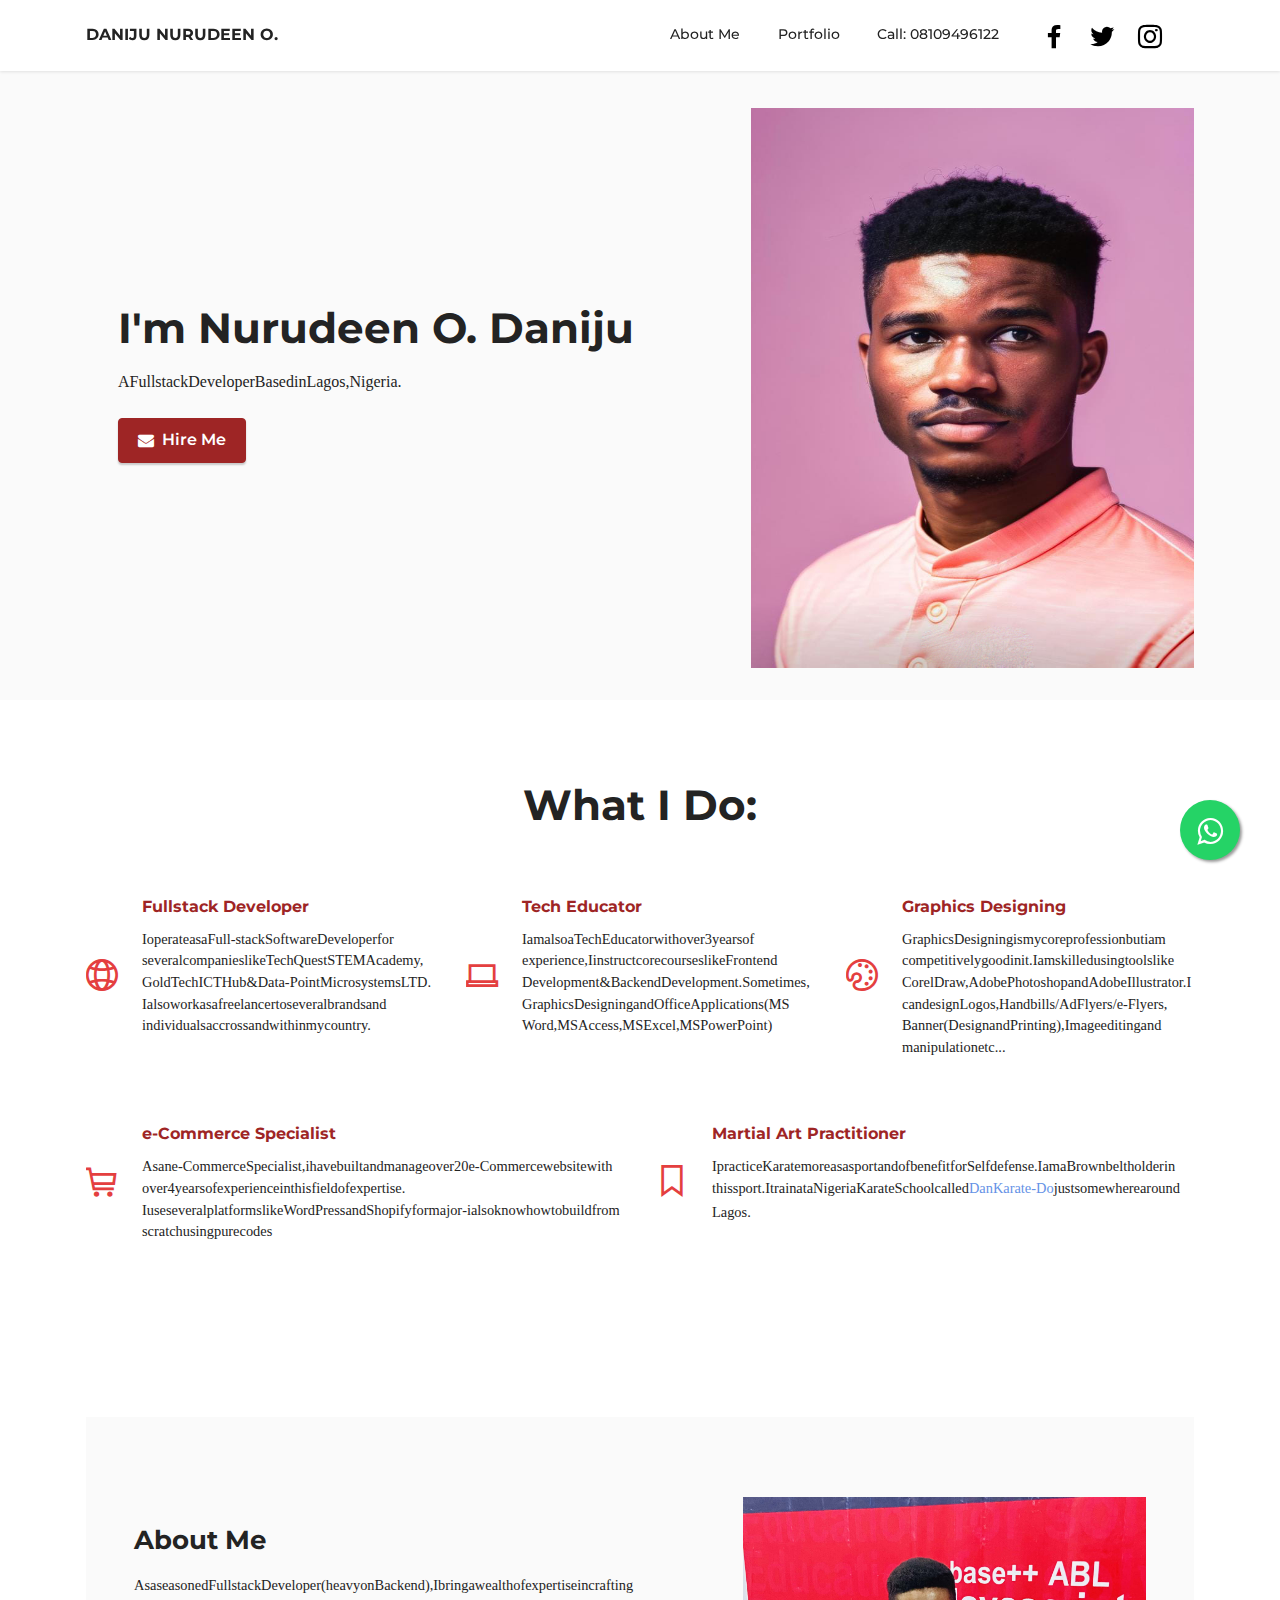
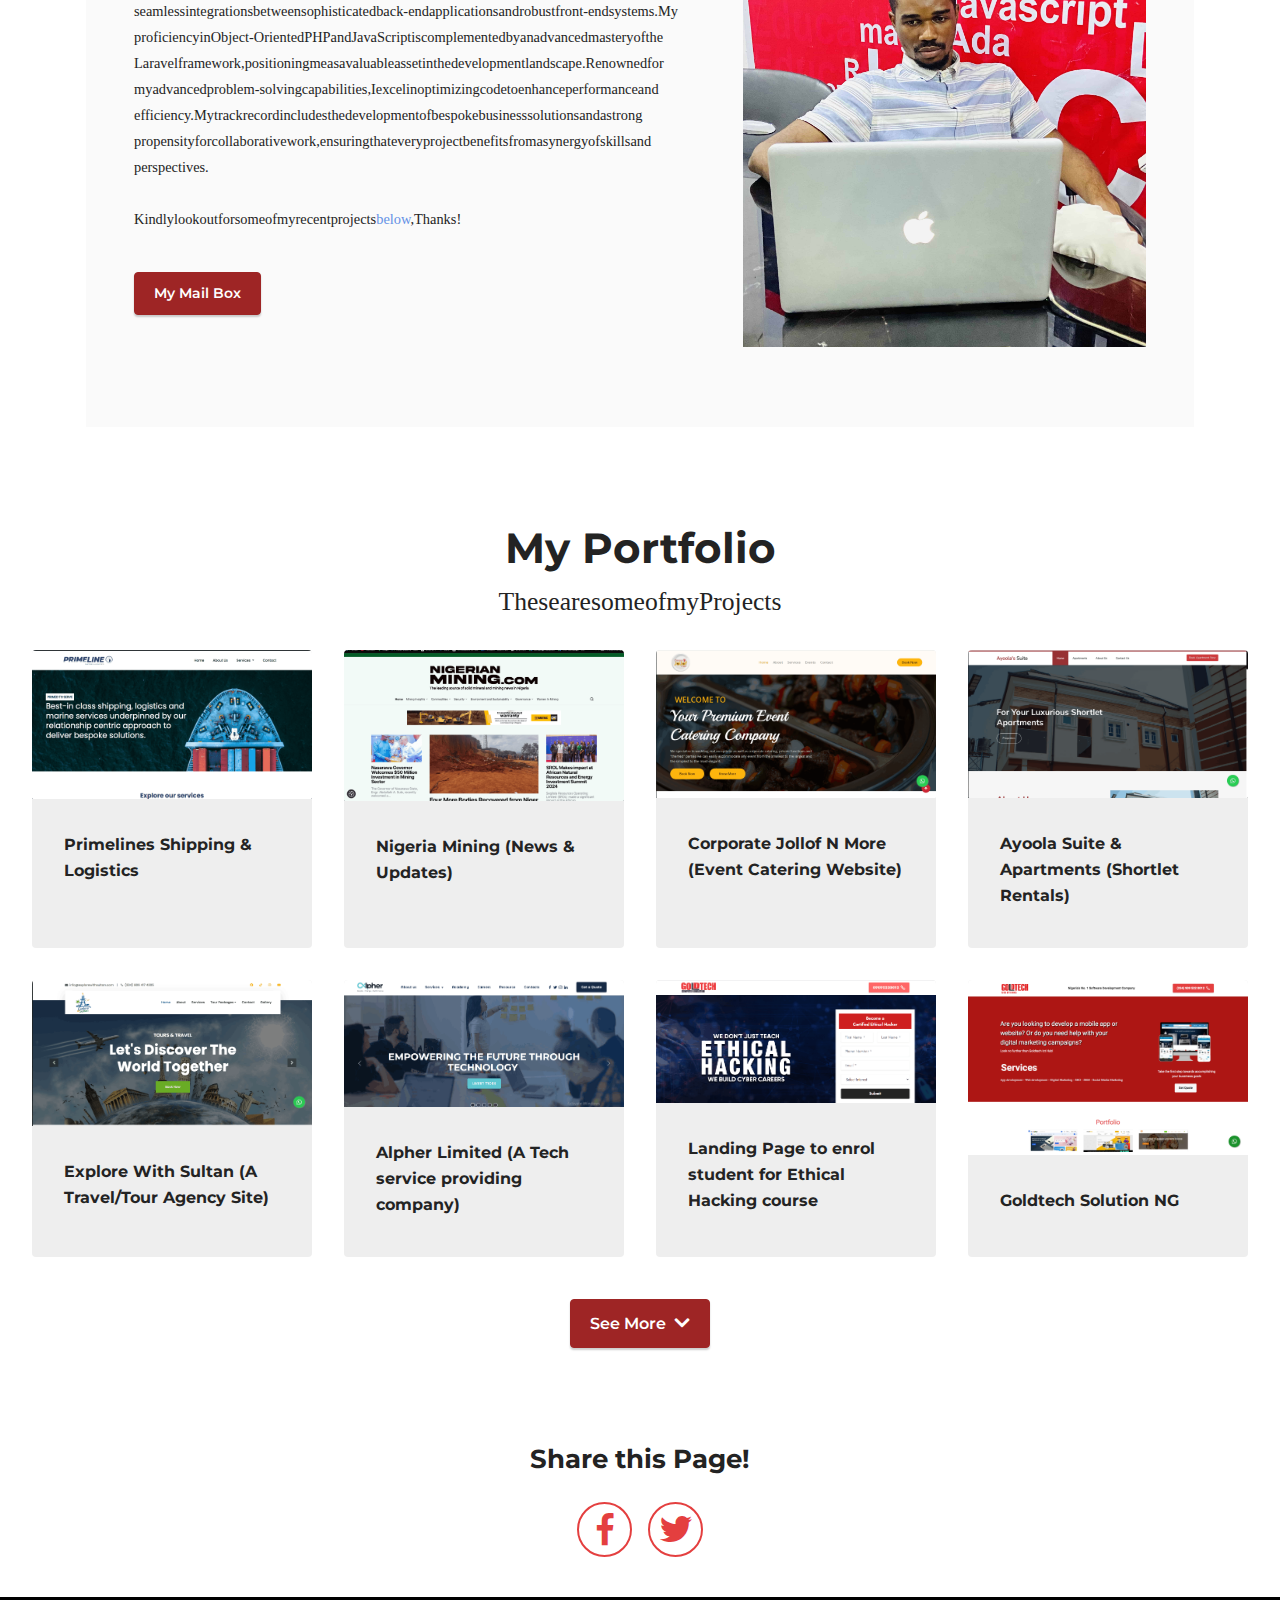
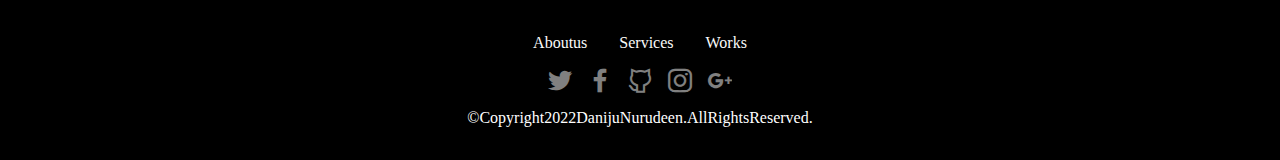
<file: index.html>
<!DOCTYPE html>
<html>
<head>
  <meta charset="UTF-8">
  <meta http-equiv="X-UA-Compatible" content="IE=edge">
  <meta name="generator" content="Daniju Nurudeen, https://dnurudeen.github.io/">
  <meta name="viewport" content="width=device-width, initial-scale=1, minimum-scale=1">
  <link rel="shortcut icon" href="assets/images/Deen003-hd.png" type="image/x-icon">
  
  <meta name="description" content="A Software Developer based in Lagos - Daniju O. Nurudeen">
  <meta property="og:image" content="assets/images/Deen003-hd.png">
  <meta property="og:title" content="A Fullstack Developer in Lagos, Nigeria | Nurudeen O. Daniju">
  
  <title>DANIJU NURUDEEN O.</title>
  <link rel="stylesheet" href="assets/web/assets/mobirise-icons2/mobirise2.css">
  <link rel="stylesheet" href="assets/tether/tether.min.css">
  <link rel="stylesheet" href="assets/bootstrap/css/bootstrap.min.css">
  <link rel="stylesheet" href="assets/bootstrap/css/bootstrap-grid.min.css">
  <link rel="stylesheet" href="assets/bootstrap/css/bootstrap-reboot.min.css">
  <link rel="stylesheet" href="assets/dropdown/css/style.css">
  <link rel="stylesheet" href="assets/socicon/css/styles.css">
  <link rel="stylesheet" href="assets/theme/css/style.css">
  <link rel="stylesheet" href="https://fonts.googleapis.com/css?family=Montserrat">

  <style>
    body{
        font-family: "Montserrat";
    }
  </style>

<script src="https://platform.linkedin.com/badges/js/profile.js" async defer type="text/javascript"></script>

<link rel="preconnect" href="https://fonts.googleapis.com">
<link rel="preconnect" href="https://fonts.gstatic.com" crossorigin>
<link href="https://fonts.googleapis.com/css2?family=Montserrat:ital,wght@0,100;1,200&display=swap" rel="stylesheet">

  <meta name="google-site-verification" content="OqbllhcjB_RSdxuosoMuSBidn9kHdoi5s36xbnW-wks" />

  <link rel="stylesheet" href="https://maxcdn.bootstrapcdn.com/font-awesome/4.5.0/css/font-awesome.min.css">

  <link rel="preload" href="https://fonts.googleapis.com/css2?family=Jost:ital,wght@0,400;0,700;1,400;1,700&display=swap&display=swap" as="style" onload="this.onload=null;this.rel='stylesheet'">
  <noscript><link rel="stylesheet" href="https://fonts.googleapis.com/css2?family=Jost:ital,wght@0,400;0,700;1,400;1,700&display=swap&display=swap"></noscript>
  <link rel="preload" as="style" href="assets/mobirise/css/mbr-additional.css"><link rel="stylesheet" href="assets/mobirise/css/mbr-additional.css" type="text/css">
</head>
<body style="font-family: Montserrat;">
    
  <!-- WHATSAPP ICON -->
  <style>
    .float{
        position:fixed;
        width:60px;
        height:60px;
        bottom:40px;
        right:40px;
        background-color:#25d366;
        color:#FFF;
        border-radius:50px;
        text-align:center;
        font-size:30px;
        box-shadow: 2px 2px 3px #999;
        z-index:100;
    }

    .my-float{
        margin-top:16px;
    }
</style>
<a href="https://api.whatsapp.com/send?phone=2348109496122&text=" class="float" target="_blank">
<i class="fa fa-whatsapp my-float"></i>
</a>

<!-- WHATSAPP ICON -->

  <section class="menu menu3 cid-teCA9MlySx" once="menu" id="menu3-0">
    <nav class="navbar navbar-dropdown navbar-fixed-top navbar-expand-lg">
        <div class="container">
            <div class="navbar-brand">
                
                <span class="navbar-caption-wrap"><a class="navbar-caption text-black display-7" href="index.html">DANIJU NURUDEEN O.</a></span>
            </div>
            <button class="navbar-toggler" type="button" data-toggle="collapse" data-target="#navbarSupportedContent" aria-controls="navbarNavAltMarkup" aria-expanded="false" aria-label="Toggle navigation">
                <div class="hamburger">
                    <span></span>
                    <span></span>
                    <span></span>
                    <span></span>
                </div>
            </button>
            <div class="collapse navbar-collapse" id="navbarSupportedContent">
                <ul class="navbar-nav nav-dropdown nav-right" data-app-modern-menu="true"><li class="nav-item"><a class="nav-link link text-black text-primary display-4" href="#features16-4">
                            About Me</a></li>
                    <li class="nav-item"><a class="nav-link link text-black text-primary display-4" href="#gallery3-5">Portfolio</a></li>
                    <li class="nav-item"><a class="nav-link link text-black text-primary display-4" href="tel:+2348109496122">Call: 08109496122</a>
                    </li></ul>
                <div class="icons-menu">
                    <a class="iconfont-wrapper" href="https://www.facebook.com/N.Daniju/" target="_blank">
                        <span class="p-2 mbr-iconfont socicon-facebook socicon"></span>
                    </a>
                    <a class="iconfont-wrapper" href="https://twitter.com/daniju_deeney" target="_blank">
                        <span class="p-2 mbr-iconfont socicon-twitter socicon"></span>
                    </a>
                    <a class="iconfont-wrapper" href="https://www.instagram.com/daniju_deeney/" target="_blank">
                        <span class="p-2 mbr-iconfont socicon-instagram socicon"></span>
                    </a>
                </div>
            </div>
        </div>
    </nav>
</section>


<section class="header11 cid-teCAx66Sfa" id="header11-1">
    <div class="container">
        <div class="row justify-content-center">
            <div class="col-12 col-md-5 image-wrapper">
                <img class="w-100" src="assets/images/Deen003.jpeg" style="width: 100%; height: 35rem;" alt="Daniju Nurudeen">
            </div>
            <div class="col-12 col-md">
                <div class="text-wrapper text-center">
                    <h1 class="mbr-section-title mbr-fonts-style mb-3 display-2"><strong>I'm Nurudeen O. Daniju</strong></h1>
                    <p class="mbr-text mbr-fonts-style display-7">
                        A Fullstack Developer Based in Lagos, Nigeria.
                    </p>
                    <div class="badge-base LI-profile-badge" data-locale="en_US" data-size="large" data-theme="light" data-type="HORIZONTAL" data-vanity="nur-deen-daniju-7894692a0" data-version="v1"><a class="badge-base__link LI-simple-link" href="https://ng.linkedin.com/in/nur-deen-daniju-7894692a0?trk=profile-badge"></a></div>

                    <div class="mbr-section-btn mt-3">
                        <!-- <a class="btn btn-black display-7" href="assets/files/N.Daniju Updated CV.pdf" target="_blank">Preview CV</a>  -->
                        <a class="btn btn-secondary display-7" href="mailto:danijunurdeen@gmail.com" target="_blank"><span class="fa fa-envelope mr-2"></span> Hire Me</a>
                    </div>
                </div>
            </div>
        </div>
    </div>
</section>

<section class="content4 cid-teCLLNJ3cl" id="content4-9">
    <div class="container">
        <div class="row justify-content-center">
            <div class="title col-md-12 col-lg-10">
                <h3 class="mbr-section-title mbr-fonts-style align-center mb-4 display-2">
                    <strong>What I Do:</strong></h3>
            </div>
        </div>
    </div>
</section>

<section class="features14 cid-teCAJFCnwM" id="features15-2">
    <div class="container">
        <div class="row justify-content-center">
            <div class="card col-12 col-md-6 col-lg-4">
                <div class="card-wrapper">
                    <span class="mbr-iconfont m-auto mobi-mbri-globe-2 mobi-mbri"></span>
                    <div class="card-box">
                        <h4 class="card-title mbr-fonts-style mb-2 display-7 text-secondary"><strong>Fullstack Developer&nbsp;</strong></h4>
                        <h5 class="card-text mbr-fonts-style display-4">I operate as a Full-stack Software Developer for several companies like TechQuest STEM Academy, GoldTech ICT Hub &amp; Data-Point Microsystems LTD. I also work as a freelancer to several brands and individuals accross and within my country.</h5>
                    </div>
                </div>
            </div>
            <div class="card col-12 col-md-6 col-lg-4">
                <div class="card-wrapper">
                    <span class="mbr-iconfont mobi-mbri-laptop mobi-mbri m-auto"></span>
                    <div class="card-box">
                        <h4 class="card-title mbr-fonts-style mb-2 display-7 text-secondary"><strong>Tech Educator</strong></h4>
                        <h5 class="card-text mbr-fonts-style display-4">I am also a Tech Educator with over 3 years of experience, I instruct core courses like Frontend Development & Backend Development. Sometimes, Graphics Designing and Office Applications (MS Word, MS Access, MS Excel, MS PowerPoint)</h5>
                    </div>
                </div>
            </div>
            <div class="card col-12 col-md-6 col-lg-4">
                <div class="card-wrapper">
                    <span class="mbr-iconfont m-auto mobi-mbri-change-style mobi-mbri"></span>
                    <div class="card-box">
                        <h4 class="card-title mbr-fonts-style mb-2 display-7 text-secondary">
                            <strong>Graphics Designing</strong></h4>
                        <h5 class="card-text mbr-fonts-style display-4">Graphics Designing is my core profession but i am competitively good in it. I am skilled using tools like CorelDraw, Adobe Photoshop and Adobe Illustrator. I can design Logos, Handbills/Ad Flyers/e-Flyers, Banner(Design and Printing), Image editing and manipulation etc...</h5>
                    </div>
                </div>
            </div>
        </div>
    </div>
</section>

<section class="features14 cid-teCAK39348" id="features15-3">
    <div class="container">
        <div class="row justify-content-center">
            <div class="card col-12 col-md-6 col-lg-6">
                <div class="card-wrapper">
                    <span class="mbr-iconfont mobi-mbri-shopping-cart mobi-mbri m-auto"></span>
                    <div class="card-box">
                        <h4 class="card-title mbr-fonts-style mb-2 display-7 text-secondary"><strong>e-Commerce Specialist&nbsp;</strong></h4>
                        <h5 class="card-text mbr-fonts-style display-4">As an e-Commerce Specialist, i have built and manage over 20 e-Commerce website with over 4years of experience in this field of expertise. <br>I use several platforms like WordPress and Shopify for major - i also know how to build from scratch using pure codes</h5>
                    </div>
                </div>
            </div>
            <div class="card col-12 col-md-6 col-lg-6">
                <div class="card-wrapper">
                    <span class="mbr-iconfont m-auto mobi-mbri-bookmark mobi-mbri"></span>
                    <div class="card-box">
                        <h4 class="card-title mbr-fonts-style mb-2 display-7 text-secondary"><strong>Martial Art Practitioner</strong></h4>
                        <h5 class="card-text mbr-fonts-style display-4">I practice Karate more as a sport and of benefit for Self defense. I am a Brown belt holder in this sport. I train at a Nigeria Karate School called <b><a href="https://www.instagram.com/dan_karate_do/" target="_blank">Dan Karate-Do</a></b> just somewhere around Lagos.</h5>
                    </div>
                </div>
            </div>
            
            
        </div>
    </div>
</section>


<section class="features15 cid-teCAMRyfUl" id="features16-4">
    <div class="container">
        <div class="content-wrapper">
            <div class="row align-items-center">
                <div class="col-12 col-lg">
                    <div class="text-wrapper">
                        <h6 class="card-title mbr-fonts-style display-5"><strong>About Me</strong></h6>
                        <p class="mbr-text mbr-fonts-style mb-4 display-4" style="line-height: 1.8;">As a seasoned Fullstack Developer (heavy on Backend), I bring a wealth of expertise in crafting seamless integrations between sophisticated back-end applications and robust front-end systems. My proficiency in Object-Oriented PHP and JavaScript is complemented by an advanced mastery of the Laravel framework, positioning me as a valuable asset in the development landscape. Renowned for my advanced problem-solving capabilities, I excel in optimizing code to enhance performance and efficiency. My track record includes the development of bespoke business solutions and a strong propensity for collaborative work, ensuring that every project benefits from a synergy of skills and perspectives.
<br><br> Kindly lookout for some of my recent projects <a href="#gallery3-5">below</a>, Thanks!</p>
                        <div class="mbr-section-btn mt-0">
                            <a class="btn btn-secondary display-4" href="mailto:danijunurdeen@gmail.com"><span class=""></span>My Mail Box</a>
                        </div>
                    </div>
                </div>
                <div class="col-12 col-lg-5">
                    <div class="image-wrapper">
                        <img src="assets/images/deen_image.jpeg" style="height: 450px; object-fit: cover;"  alt="Daniju Nurudeen">
                    </div>
                </div>
            </div>
        </div>
    </div>
</section>

<section class="gallery3 cid-teCAZais8F" id="gallery3-5">
    <div class="container-fluid">
        <div class="mbr-section-head">
            <h4 class="mbr-section-title mbr-fonts-style align-center mb-0 display-2"><strong>My Portfolio</strong></h4>
            <h5 class="mbr-section-subtitle mbr-fonts-style align-center mb-0 mt-2 display-5">These are some of my Projects</h5>
        </div>
        <div class="row mt-4">
            <div class="item features-image сol-12 col-md-4 col-lg-3">
                <div class="item-wrapper">
                    <div class="item-img">
                        <a href="https://primelinesl.com/" target="_blank"><img src="assets/images/primelines.png" alt="Daniju Nurudeen"></a>
                    </div>
                    <div class="item-content">
                        <h5 class="item-title mbr-fonts-style display-7">
                            <strong>Primelines Shipping & Logistics</strong></h5>  
                    </div>
                </div>
            </div>
            <div class="item features-image сol-12 col-md-4 col-lg-3">
                <div class="item-wrapper">
                    <div class="item-img">
                        <a href="https://nigerianmining.com/" target="_blank"><img src="assets/images/nigeria_mining.png" alt="Daniju Nurudeen"></a>
                    </div>
                    <div class="item-content">
                        <h5 class="item-title mbr-fonts-style display-7">
                            <strong>Nigeria Mining (News & Updates)</strong></h5>  
                    </div>
                </div>
            </div>
            <div class="item features-image сol-12 col-md-4 col-lg-3">
                <div class="item-wrapper">
                    <div class="item-img">
                        <a href="https://corporatejollof.com/" target="_blank"><img src="assets/images/corporatejollof.png" alt="Daniju Nurudeen"></a>
                    </div>
                    <div class="item-content">
                        <h5 class="item-title mbr-fonts-style display-7">
                            <strong>Corporate Jollof N More (Event Catering Website)</strong></h5>  
                    </div>
                </div>
            </div>
            <div class="item features-image сol-12 col-md-4 col-lg-3">
                <div class="item-wrapper">
                    <div class="item-img">
                        <a href="https://ayoolasuite.com/" target="_blank"><img src="assets/images/ayoolasuite.png" alt="Daniju Nurudeen"></a>
                    </div>
                    <div class="item-content">
                        <h5 class="item-title mbr-fonts-style display-7">
                            <strong>Ayoola Suite & Apartments (Shortlet Rentals)</strong></h5>  
                    </div>
                </div>
            </div>


            <div class="item features-image сol-12 col-md-4 col-lg-3">
                <div class="item-wrapper">
                    <div class="item-img">
                        <a href="https://explorewithsultan.com/" target="_blank"><img src="assets/images/explorewithsultan.png" alt="Daniju Nurudeen"></a>
                    </div>
                    <div class="item-content">
                        <h5 class="item-title mbr-fonts-style display-7">
                            <strong>Explore With Sultan (A Travel/Tour Agency Site)</strong></h5>  
                    </div>
                    
                </div>
            </div>

            <div class="item features-image сol-12 col-md-4 col-lg-3">
                <div class="item-wrapper">
                    <div class="item-img">
                        <a href="https://alpherlimited.com/" target="_blank"><img src="assets/images/alpherlimited.png" alt="Daniju Nurudeen"></a>
                    </div>
                    <div class="item-content">
                        <h5 class="item-title mbr-fonts-style display-7">
                            <strong>Alpher Limited (A Tech service providing company)</strong></h5>  
                    </div>
                </div>
            </div>
            <!-- <div class="item features-image сol-12 col-md-4 col-lg-3">
                <div class="item-wrapper">
                    <div class="item-img">
                        <a href="https://atomox.tech/" target="_blank"><img src="assets/images/Atomox Tech.png" alt="Daniju Nurudeen"></a>
                    </div>
                    <div class="item-content">
                        <h5 class="item-title mbr-fonts-style display-7"><strong>Atomox Tech (A Laptop and Mobile Sales & Repair Automated Website)</strong></h5>
                    </div>
                </div>
            </div> -->
            <div class="item features-image сol-12 col-md-6 col-lg-3">
                <div class="item-wrapper">
                    <div class="item-img">
                        <a href="https://goldtech.com.ng/Certified-Ethical-Hacking%20(CEH)/" target="_blank"><img src="assets/images/goldtech ethicakl hacking.png" alt="Daniju Nurudeen" title=""></a>
                    </div>
                    <div class="item-content">
                        <h5 class="item-title mbr-fonts-style display-7">
                        <strong>Landing Page to enrol student for Ethical Hacking course</strong></h5>
                    </div>
                </div>
            </div>
            <div class="item features-image сol-12 col-md-6 col-lg-3">
                <div class="item-wrapper">
                    <div class="item-img">
                        <a href="https://goldtech.com.ng/solutions/ng/" target="_blank"><img src="assets/images/goldtech.com.ng:solutions:ng:.png" alt="Daniju Nurudeen"></a>
                    </div>
                    <div class="item-content">
                        <h5 class="item-title mbr-fonts-style display-7"><strong>Goldtech Solution NG</strong></h5>
                    </div>
                </div>
            </div>
            <!-- <div class="item features-image сol-12 col-md-4 col-lg-3">
                <div class="item-wrapper">
                    <div class="item-img">
                        <a href="https://xpresspoint.ng/" target="_blank"><img src="assets/images/xpresspoint-561x261.png" alt="Daniju Nurudeen"></a>
                    </div>
                    <div class="item-content">
                        <h5 class="item-title mbr-fonts-style display-7"><strong>Xpresspoint e-Commerce</strong></h5>
                        
                        
                    </div>
                    
                </div>
            </div> -->
            <!-- <div class="item features-image сol-12 col-md-4 col-lg-3">
                <div class="item-wrapper">
                    <div class="item-img">
                        <a href="https://www.houseofneyolan.com.ng/" target="_blank">
                            <img src="assets/images/House Of Neyolan.png" alt="Daniju Nurudeen" title="">
                        </a>
                    </div>
                    <div class="item-content">
                        <h5 class="item-title mbr-fonts-style display-7">
                            <strong>House Of Neyolan (Fashion Designer's Website)</strong></h5>
                    </div>
                </div>
            </div> -->

            <div class="col-12 text-center mb-3" id="btn">
                <a class="btn btn-secondary">See More <b><i class="fa fa-angle-down ml-2" style="font-weight: bold; font-size: 25px;"></i></b></a>
            </div>

            <div class="row" id="hide">
            <div class="item features-image сol-12 col-md-6 col-lg-3">
                <div class="item-wrapper">
                    <div class="item-img">
                        <a href="https://emmasweetbite.com.ng/" target="_blank"><img src="assets/images/emmasweetbite.png" alt="Daniju Nurudeen"></a>
                    </div>
                    <div class="item-content">
                        <h5 class="item-title mbr-fonts-style display-7">
                            <strong>EmmaSweetBite (Food E-Commerce | WordPress)</strong></h5>
                    </div>
                </div>
            </div>
            <div class="item features-image сol-12 col-md-6 col-lg-3">
                <div class="item-wrapper">
                    <div class="item-img">
                        <a href="https://github.com/Dnurudeen/Dan-Karate-Do" target="_blank"><img src="assets/images/dankarate3-1-561x255.png" alt="Daniju Nurudeen"></a>
                    </div>
                    <div class="item-content">
                        <h5 class="item-title mbr-fonts-style display-7"><strong>Student Dashboard Project</strong></h5>
                    </div>
                </div>
            </div>

            <!-- <div class="item features-image сol-12 col-md-6 col-lg-3">
                <div class="item-wrapper">
                    <div class="item-img">
                        <a href="https://#/" target="_blank"><img src="assets/images/FundFlux.png" alt="Daniju Nurudeen"></a>
                    </div>
                    <div class="item-content">
                        <h5 class="item-title mbr-fonts-style display-7">
                            <strong>Crypto Trading Website</strong></h5>
                    </div>
                </div>
            </div> -->

            <!-- <div class="item features-image сol-12 col-md-6 col-lg-3">
                <div class="item-wrapper">
                    <div class="item-img">
                        <a href="https://goldtech.com.ng/solutions/ng/" target="_blank"><img src="assets/images/goldtech.com.ng:solutions:ng:.png" alt="Daniju Nurudeen"></a>
                    </div>
                    <div class="item-content">
                        <h5 class="item-title mbr-fonts-style display-7"><strong>Goldtech Solution NG</strong></h5>
                    </div>
                </div>
            </div> -->

            <!-- <div class="item features-image сol-12 col-md-6 col-lg-3">
                <div class="item-wrapper">
                    <div class="item-img">
                        <a href="https://xkggroup.com/demo/integrated-service.html" target="_blank"><img src="assets/images/integrated-service.png" alt="Daniju Nurudeen"></a>
                    </div>
                    <div class="item-content">
                        <h5 class="item-title mbr-fonts-style display-7"><strong>XKG Integrated Services</strong></h5>
                    </div>
                </div>
            </div> -->

            <!-- <div class="item features-image сol-12 col-md-6 col-lg-3">
                <div class="item-wrapper">
                    <div class="item-img">
                        <a href="https://github.com/Dnurudeen/Dan-Karate-Do" target="_blank"><img src="assets/images/dankarate-2-561x289.png" alt="Daniju Nurudeen"></a>
                    </div>
                    <div class="item-content">
                        <h5 class="item-title mbr-fonts-style display-7"><strong>Full School portal website with codes</strong></h5>
                    </div>
                </div>
            </div> -->
        </div>
        </div>
    </div>
</section>

<!-- <section class="gallery3 cid-teI9xPD39p" id="gallery3-b">
    <div class="container-fluid">
        
        <div class="row mt-4">
            <div class="item features-image сol-12 col-md-6 col-lg-3">
                <div class="item-wrapper">
                    <div class="item-img">
                        <a href="https://goldtechinterior.com.ng/" target="_blank"><img src="assets/images/goldtechinterior.PNG" alt="Daniju Nurudeen"></a>
                    </div>
                    <div class="item-content">
                        <h5 class="item-title mbr-fonts-style display-7">
                            <strong>An online Wallpaper/Home decor store</strong></h5>
                        
                        
                    </div>
                    
                </div>
            </div>
            <div class="item features-image сol-12 col-md-6 col-lg-3">
                <div class="item-wrapper">
                    <div class="item-img">
                        <img src="assets/images/deeneysict.png" alt="Daniju Nurudeen">
                    </div>
                    <div class="item-content">
                        <h5 class="item-title mbr-fonts-style display-7"><strong>A Company website in Lagos (Deeney's ICT Hub)</strong></h5>  
                    </div>
                    
                </div>
            </div>
        </div>
    </div>
</section> -->

<!-- <section class="testimonails3 carousel slide testimonials-slider cid-teCB9jwpCc" style="background-color: rgb(245, 245, 245); padding: 60px;" data-interval="false" id="testimonials3-6">

    <div class="text-center container">
        <h3 class="mb-4 mbr-fonts-style display-5">
            <strong>TESTIMONIALS</strong>
        </h3>

        <div class="carousel slide my-5" role="listbox" data-pause="true" data-keyboard="false" data-ride="carousel" data-interval="8000">
            <div class="carousel-inner">
                
                
            <div class="carousel-item">
                    <div class="user col-md-8">
            
                        <div class="user_text mb-4">
                            <p class="mbr-fonts-style display-7">Deep down in me, i know you can perform Kata (Karate form) better than i do. All you need is <strong>TRAINING</strong></p>
                        </div>
                        <div class="user_name mbr-fonts-style mb-2 display-7"><strong>Daniju Abdullateef</strong></div>
                        <div class="user_desk mbr-fonts-style display-7">&nbsp;(Senior bro)</div>
                    </div>
                </div><div class="carousel-item">
                    <div class="user col-md-8">
                        
                        <div class="user_text mb-4">
                            <p class="mbr-fonts-style display-7">You have potentials of someone who is meant to be great in life, But all you lack is <strong>PLANNING</strong></p>
                        </div>
                        <div class="user_name mbr-fonts-style mb-2 display-7"><strong>Sensei Moshood</strong></div>
                        <div class="user_desk mbr-fonts-style display-7">My Karate Sensei</div>
                    </div>
                </div><div class="carousel-item">
                    <div class="user col-md-8">
                       
                        <div class="user_text mb-4">
                            <p class="mbr-fonts-style display-7">You're a responsible and skilled person, i want you in my team.<br></p>
                        </div>
                        <div class="user_name mbr-fonts-style mb-2 display-7"><strong>Mr Lucky</strong></div>
                        <div class="user_desk mbr-fonts-style display-7">(Director of Data-point Microsystem ltd)</div>
                    </div>
                </div></div>

            <div class="carousel-controls">
                <a class="carousel-control-prev" role="button" data-slide="prev">
                    <span aria-hidden="true" class="mobi-mbri mobi-mbri-arrow-prev mbr-iconfont"></span>
                    <span class="sr-only">Previous</span>
                </a>

                <a class="carousel-control-next" role="button" data-slide="next">
                    <span aria-hidden="true" class="mobi-mbri mobi-mbri-arrow-next mbr-iconfont"></span>
                    <span class="sr-only">Next</span>
                </a>
            </div>
        </div>
    </div>
</section> -->

<!-- <section class="social2 cid-teCBt088ei" id="share2-7">
    <div class="container">
        <div class="media-container-row">
            <div class="col-12">
                <div class="align-center">
                    <div class="badge-base LI-profile-badge" data-locale="en_US" data-size="large" data-theme="light" data-type="HORIZONTAL" data-vanity="nur-deen-daniju-7894692a0" data-version="v1"><a class="badge-base__link LI-simple-link" href="https://ng.linkedin.com/in/nur-deen-daniju-7894692a0?trk=profile-badge"></a></div>
                </div>
            </div>
        </div>
    </div>
</section> -->

<section class="social2 cid-teCBt088ei" id="share2-7">
    <div class="container">
        <div class="media-container-row">
            <div class="col-12">
                <h3 class="mbr-section-title align-center mb-3 mbr-fonts-style display-5">
                    <strong>Share this Page!</strong>
                </h3>
                <div>
                    <div class="mbr-social-likes align-center" data-counters="false">
                        <span class="btn btn-social facebook m-2">
                            <i class="socicon socicon-facebook"></i>
                        </span>
                        <span class="btn btn-social twitter m-2">
                            <i class="socicon socicon-twitter"></i>
                        </span>
                    </div>
                </div>
            </div>
        </div>
    </div>
</section>

<section class="footer3 cid-teCBuSha3h" once="footers" style="background-color: #000;" id="footer3-8">
    <div class="container">
        <div class="media-container-row align-center mbr-white">
            <div class="row row-links">
                <ul class="foot-menu">
                    <li class="foot-menu-item mbr-fonts-style display-7">
                        <a class="text-white" href="#features16-4" target="_blank">About us</a>
                    </li>
                    <li class="foot-menu-item mbr-fonts-style display-7">
                        <a class="text-white" href="#gallery3-5" target="_blank">Services</a>
                    </li>
                    <li class="foot-menu-item mbr-fonts-style display-7">
                        <a class="text-white" href="#content4-9" target="_blank">Works</a>
                    </li>
                </ul>
            </div>
            <div class="row social-row">
                <div class="social-list align-right pb-2">
                    
                <div class="soc-item">
                        <a href="https://twitter.com/Ndaniju22" target="_blank">
                            <span class="socicon-twitter socicon mbr-iconfont mbr-iconfont-social"></span>
                        </a>
                    </div><div class="soc-item">
                        <a href="https://www.facebook.com/N.Daniju/" target="_blank">
                            <span class="socicon-facebook socicon mbr-iconfont mbr-iconfont-social"></span>
                        </a>
                    </div><div class="soc-item">
                        <a href="https://github.com/Dnurudeen" target="_blank">
                            <span class="mbr-iconfont mbr-iconfont-social mobi-mbri-github mobi-mbri"></span>
                        </a>
                    </div><div class="soc-item">
                        <a href="https://www.instagram.com/daniju_deeney/" target="_blank">
                            <span class="mbr-iconfont mbr-iconfont-social socicon-instagram socicon"></span>
                        </a>
                    </div><div class="soc-item">
                        <a href="https://google.com/Daniju%20Nurudeen" target="_blank">
                            <span class="mbr-iconfont mbr-iconfont-social socicon-googleplus socicon"></span>
                        </a>
                    </div></div>
            </div>
            <div class="row row-copirayt">
                <p class="mbr-text mb-0 mbr-fonts-style mbr-white align-center display-7">
                    © Copyright 2022 Daniju Nurudeen. All Rights Reserved.
                </p>
            </div>
        </div>
    </div>
</section>

<section style="background-color: #fff; font-family: -apple-system, BlinkMacSystemFont, 'Segoe UI', 'Roboto', 'Helvetica Neue', Arial, sans-serif; color:#aaa; font-size:12px; padding: 0; align-items: center; display: none;">
    <a href="https://mobirise.site/f" style="flex: 1 1; height: 3rem; padding-left: 1rem;"></a>
    <p style="flex: 0 0 auto; margin:0; padding-right:1rem;">
        <a href="https://mobirise.site/d" style="color:#aaa;"></a> 
    </p>
</section>

<script src="assets/web/assets/jquery/jquery.min.js"></script>  
<script src="assets/popper/popper.min.js"></script>  
<script src="assets/tether/tether.min.js"></script>  
<script src="assets/bootstrap/js/bootstrap.min.js"></script>  
<script src="assets/smoothscroll/smooth-scroll.js"></script>  
<script src="assets/dropdown/js/nav-dropdown.js"></script>  
<script src="assets/dropdown/js/navbar-dropdown.js"></script>  
<script src="assets/touchswipe/jquery.touch-swipe.min.js"></script>  
<script src="assets/bootstrapcarouselswipe/bootstrap-carousel-swipe.js"></script>  
<script src="assets/mbr-testimonials-slider/mbr-testimonials-slider.js"></script>  
<script src="assets/sociallikes/social-likes.js"></script>  
<script src="assets/theme/js/script.js"></script>  
  
  
</body>
</html>


<script>
    document.getElementById("hide").style.display = "none";

    btn.addEventListener("click", function(){
        document.getElementById("hide").style.display = "contents";
        document.getElementById("btn").style.display = "none";
    })
</script>
</file>
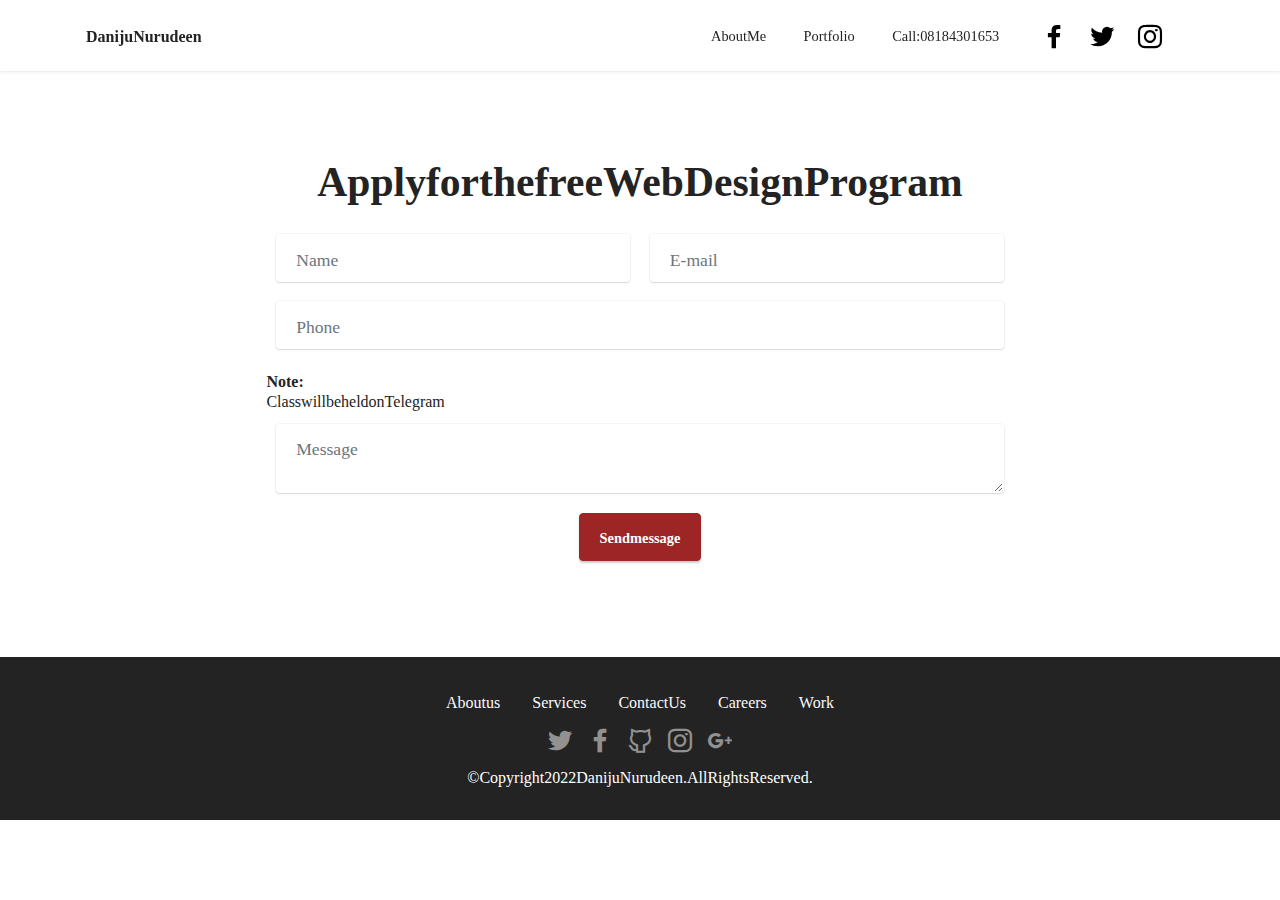
<file: apply.html>
<!DOCTYPE html>
<html  >
<head>
  <!-- Site made with Mobirise Website Builder v5.3.10, https://mobirise.com -->
  <meta charset="UTF-8">
  <meta http-equiv="X-UA-Compatible" content="IE=edge">
  <meta name="generator" content="Mobirise v5.3.10, mobirise.com">
  <meta name="viewport" content="width=device-width, initial-scale=1, minimum-scale=1">
  <link rel="shortcut icon" href="assets/images/logo.png" type="image/x-icon">
  <meta name="description" content="">
  
  
  <title>Apply</title>
  <link rel="stylesheet" href="assets/web/assets/mobirise-icons2/mobirise2.css">
  <link rel="stylesheet" href="assets/tether/tether.min.css">
  <link rel="stylesheet" href="assets/bootstrap/css/bootstrap.min.css">
  <link rel="stylesheet" href="assets/bootstrap/css/bootstrap-grid.min.css">
  <link rel="stylesheet" href="assets/bootstrap/css/bootstrap-reboot.min.css">
  <link rel="stylesheet" href="assets/dropdown/css/style.css">
  <link rel="stylesheet" href="assets/formstyler/jquery.formstyler.css">
  <link rel="stylesheet" href="assets/formstyler/jquery.formstyler.theme.css">
  <link rel="stylesheet" href="assets/datepicker/jquery.datetimepicker.min.css">
  <link rel="stylesheet" href="assets/socicon/css/styles.css">
  <link rel="stylesheet" href="assets/theme/css/style.css">
  <link rel="preload" href="https://fonts.googleapis.com/css2?family=Jost:ital,wght@0,400;0,700;1,400;1,700&display=swap&display=swap" as="style" onload="this.onload=null;this.rel='stylesheet'">
  <noscript><link rel="stylesheet" href="https://fonts.googleapis.com/css2?family=Jost:ital,wght@0,400;0,700;1,400;1,700&display=swap&display=swap"></noscript>
  <link rel="preload" as="style" href="assets/mobirise/css/mbr-additional.css"><link rel="stylesheet" href="assets/mobirise/css/mbr-additional.css" type="text/css">
  
  
  
  
</head>
<body>
  
  <section class="menu menu3 cid-teCA9MlySx" once="menu" id="menu3-c">
    
    <nav class="navbar navbar-dropdown navbar-fixed-top navbar-expand-lg">
        <div class="container">
            <div class="navbar-brand">
                
                <span class="navbar-caption-wrap"><a class="navbar-caption text-black display-7" href="index.html">Daniju Nurudeen</a></span>
            </div>
            <button class="navbar-toggler" type="button" data-toggle="collapse" data-target="#navbarSupportedContent" aria-controls="navbarNavAltMarkup" aria-expanded="false" aria-label="Toggle navigation">
                <div class="hamburger">
                    <span></span>
                    <span></span>
                    <span></span>
                    <span></span>
                </div>
            </button>
            <div class="collapse navbar-collapse" id="navbarSupportedContent">
                <ul class="navbar-nav nav-dropdown nav-right" data-app-modern-menu="true"><li class="nav-item"><a class="nav-link link text-black text-primary display-4" href="index.html#features16-4">
                            About Me</a></li>
                    <li class="nav-item"><a class="nav-link link text-black text-primary display-4" href="index.html#gallery3-5">Portfolio</a></li>
                    <li class="nav-item"><a class="nav-link link text-black text-primary display-4" href="tel:+2348184301653">Call: 08184301653</a>
                    </li></ul>
                <div class="icons-menu">
                    <a class="iconfont-wrapper" href="https://web.facebook.com/daniju.nurudeen/" target="_blank">
                        <span class="p-2 mbr-iconfont socicon-facebook socicon"></span>
                    </a>
                    <a class="iconfont-wrapper" href="https://twitter.com/daniju_deeney" target="_blank">
                        <span class="p-2 mbr-iconfont socicon-twitter socicon"></span>
                    </a>
                    <a class="iconfont-wrapper" href="https://www.instagram.com/daniju_deeney/" target="_blank">
                        <span class="p-2 mbr-iconfont socicon-instagram socicon"></span>
                    </a>
                    
                </div>
                
            </div>
        </div>
    </nav>
</section>

<section class="form5 cid-teUi8wfwQY" id="form5-e">
    
    
    <div class="container">
        <div class="mbr-section-head">
            <h3 class="mbr-section-title mbr-fonts-style align-center mb-0 display-2">
                <strong>Apply for the free Web Design Program</strong>
            </h3>
            
        </div>
        <div class="row justify-content-center mt-4">
            <div class="col-lg-8 mx-auto mbr-form" data-form-type="formoid">
                <form action="" method="POST" class="mbr-form form-with-styler" data-form-title="Form Name"><input type="hidden" name="email" data-form-email="true">
                    <div class="dragArea row">
                        <div class="col-md col-sm-12 form-group">
                            <input type="text" name="name" placeholder="Name" class="form-control" value="" id="name-form5-e">
                        </div>
                        <div class="col-md col-sm-12 form-group">
                            <input type="email" name="email" placeholder="E-mail" class="form-control" value="" id="email-form5-e">
                        </div>
                        <div class="col-12 form-group">
                            <input type="url" name="tel" placeholder="Phone" class="form-control" value="" id="url-form5-e">
                        </div>

                        <div>
                            <b>Note: </b><p>Class will be held on Telegram</p>
                        </div>

                        <div class="col-12 form-group" data-for="textarea">
                            <textarea name="textarea" placeholder="Message" data-form-field="textarea" class="form-control" id="textarea-form5-e"></textarea>
                        </div>
                        <div class="col-lg-12 col-md-12 col-sm-12 align-center mbr-section-btn"><button type="submit" class="btn btn-secondary display-4">Send message</button></div>
                    </div>
                </form>
            </div>
        </div>
    </div>
</section>

<section class="footer3 cid-teCBuSha3h" once="footers" id="footer3-d">

    

    

    <div class="container">
        <div class="media-container-row align-center mbr-white">
            <div class="row row-links">
                <ul class="foot-menu">
                    
                    
                    
                    
                    
                <li class="foot-menu-item mbr-fonts-style display-7">
                        <a class="text-white" href="#" target="_blank">About us</a>
                    </li><li class="foot-menu-item mbr-fonts-style display-7">
                        <a class="text-white" href="#" target="_blank">Services</a>
                    </li><li class="foot-menu-item mbr-fonts-style display-7">
                        <a class="text-white" href="#" target="_blank">Contact Us</a>
                    </li><li class="foot-menu-item mbr-fonts-style display-7">
                        <a class="text-white" href="#" target="_blank">Careers</a>
                    </li><li class="foot-menu-item mbr-fonts-style display-7">
                        <a class="text-white" href="#" target="_blank">Work</a>
                    </li></ul>
            </div>
            <div class="row social-row">
                <div class="social-list align-right pb-2">
                    
                    
                    
                    
                    
                    
                <div class="soc-item">
                        <a href="https://twitter.com/mobirise" target="_blank">
                            <span class="socicon-twitter socicon mbr-iconfont mbr-iconfont-social"></span>
                        </a>
                    </div><div class="soc-item">
                        <a href="https://www.facebook.com/pages/Mobirise/1616226671953247" target="_blank">
                            <span class="socicon-facebook socicon mbr-iconfont mbr-iconfont-social"></span>
                        </a>
                    </div><div class="soc-item">
                        <a href="https://github.com/Dnurudeen" target="_blank">
                            <span class="mbr-iconfont mbr-iconfont-social mobi-mbri-github mobi-mbri"></span>
                        </a>
                    </div><div class="soc-item">
                        <a href="https://www.instagram.com/daniju_deeney/" target="_blank">
                            <span class="mbr-iconfont mbr-iconfont-social socicon-instagram socicon"></span>
                        </a>
                    </div><div class="soc-item">
                        <a href="https://instagram.com/mobirise" target="_blank">
                            <span class="mbr-iconfont mbr-iconfont-social socicon-googleplus socicon"></span>
                        </a>
                    </div></div>
            </div>
            <div class="row row-copirayt">
                <p class="mbr-text mb-0 mbr-fonts-style mbr-white align-center display-7">
                    © Copyright 2022 Daniju Nurudeen. All Rights Reserved.
                </p>
            </div>
        </div>
    </div>
</section>

<section style="background-color: #fff; font-family: -apple-system, BlinkMacSystemFont, 'Segoe UI', 'Roboto', 'Helvetica Neue', Arial, sans-serif; color:#aaa; font-size:12px; padding: 0; align-items: center; display: none;"><a href="https://mobirise.site/w" style="flex: 1 1; height: 3rem; padding-left: 1rem;"></a><p style="flex: 0 0 auto; margin:0; padding-right:1rem;">Mobirise free creator - <a href="https://mobirise.site/n" style="color:#aaa;">See here</a></p></section><script src="assets/web/assets/jquery/jquery.min.js"></script>  <script src="assets/popper/popper.min.js"></script>  <script src="assets/tether/tether.min.js"></script>  <script src="assets/bootstrap/js/bootstrap.min.js"></script>  <script src="assets/smoothscroll/smooth-scroll.js"></script>  <script src="assets/dropdown/js/nav-dropdown.js"></script>  <script src="assets/dropdown/js/navbar-dropdown.js"></script>  <script src="assets/touchswipe/jquery.touch-swipe.min.js"></script>  <script src="assets/formstyler/jquery.formstyler.js"></script>  <script src="assets/formstyler/jquery.formstyler.min.js"></script>  <script src="assets/datepicker/jquery.datetimepicker.full.js"></script>  <script src="assets/theme/js/script.js"></script>  <script src="assets/formoid/formoid.min.js"></script>  
  
  
</body>
</html>
</file>
<file: assets/web/assets/mobirise-icons2/mobirise2.css>
@font-face {
  font-family: 'Moririse2';
  font-display: swap;
  src:  url('mobirise2.eot?f2bix4');
  src:  url('mobirise2.eot?f2bix4#iefix') format('embedded-opentype'),
    url('mobirise2.ttf?f2bix4') format('truetype'),
    url('mobirise2.woff?f2bix4') format('woff'),
    url('mobirise2.svg?f2bix4#mobirise2') format('svg');
  font-weight: normal;
  font-style: normal;
}

[class^="mobi-"], [class*=" mobi-"] {
  /* use !important to prevent issues with browser extensions that change fonts */
  font-family: 'Moririse2' !important;
  speak: none;
  font-style: normal;
  font-weight: normal;
  font-variant: normal;
  text-transform: none;
  line-height: 1;

  /* Better Font Rendering =========== */
  -webkit-font-smoothing: antialiased;
  -moz-osx-font-smoothing: grayscale;
}

.mobi-mbri-add-submenu:before {
  content: "\e900";
}
.mobi-mbri-alert:before {
  content: "\e901";
}
.mobi-mbri-align-center:before {
  content: "\e902";
}
.mobi-mbri-align-justify:before {
  content: "\e903";
}
.mobi-mbri-align-left:before {
  content: "\e904";
}
.mobi-mbri-align-right:before {
  content: "\e905";
}
.mobi-mbri-android:before {
  content: "\e906";
}
.mobi-mbri-apple:before {
  content: "\e907";
}
.mobi-mbri-arrow-down:before {
  content: "\e908";
}
.mobi-mbri-arrow-next:before {
  content: "\e909";
}
.mobi-mbri-arrow-prev:before {
  content: "\e90a";
}
.mobi-mbri-arrow-up:before {
  content: "\e90b";
}
.mobi-mbri-bold:before {
  content: "\e90c";
}
.mobi-mbri-bookmark:before {
  content: "\e90d";
}
.mobi-mbri-bootstrap:before {
  content: "\e90e";
}
.mobi-mbri-briefcase:before {
  content: "\e90f";
}
.mobi-mbri-browse:before {
  content: "\e910";
}
.mobi-mbri-bulleted-list:before {
  content: "\e911";
}
.mobi-mbri-calendar:before {
  content: "\e912";
}
.mobi-mbri-camera:before {
  content: "\e913";
}
.mobi-mbri-cart-add:before {
  content: "\e914";
}
.mobi-mbri-cart-full:before {
  content: "\e915";
}
.mobi-mbri-cash:before {
  content: "\e916";
}
.mobi-mbri-change-style:before {
  content: "\e917";
}
.mobi-mbri-chat:before {
  content: "\e918";
}
.mobi-mbri-clock:before {
  content: "\e919";
}
.mobi-mbri-close:before {
  content: "\e91a";
}
.mobi-mbri-cloud:before {
  content: "\e91b";
}
.mobi-mbri-code:before {
  content: "\e91c";
}
.mobi-mbri-contact-form:before {
  content: "\e91d";
}
.mobi-mbri-credit-card:before {
  content: "\e91e";
}
.mobi-mbri-cursor-click:before {
  content: "\e91f";
}
.mobi-mbri-cust-feedback:before {
  content: "\e920";
}
.mobi-mbri-database:before {
  content: "\e921";
}
.mobi-mbri-delivery:before {
  content: "\e922";
}
.mobi-mbri-desktop:before {
  content: "\e923";
}
.mobi-mbri-devices:before {
  content: "\e924";
}
.mobi-mbri-down:before {
  content: "\e925";
}
.mobi-mbri-download-2:before {
  content: "\e926";
}
.mobi-mbri-download:before {
  content: "\e927";
}
.mobi-mbri-drag-n-drop-2:before {
  content: "\e928";
}
.mobi-mbri-drag-n-drop:before {
  content: "\e929";
}
.mobi-mbri-edit-2:before {
  content: "\e92a";
}
.mobi-mbri-edit:before {
  content: "\e92b";
}
.mobi-mbri-error:before {
  content: "\e92c";
}
.mobi-mbri-extension:before {
  content: "\e92d";
}
.mobi-mbri-features:before {
  content: "\e92e";
}
.mobi-mbri-file:before {
  content: "\e92f";
}
.mobi-mbri-flag:before {
  content: "\e930";
}
.mobi-mbri-folder:before {
  content: "\e931";
}
.mobi-mbri-gift:before {
  content: "\e932";
}
.mobi-mbri-github:before {
  content: "\e933";
}
.mobi-mbri-globe-2:before {
  content: "\e934";
}
.mobi-mbri-globe:before {
  content: "\e935";
}
.mobi-mbri-growing-chart:before {
  content: "\e936";
}
.mobi-mbri-hearth:before {
  content: "\e937";
}
.mobi-mbri-help:before {
  content: "\e938";
}
.mobi-mbri-home:before {
  content: "\e939";
}
.mobi-mbri-hot-cup:before {
  content: "\e93a";
}
.mobi-mbri-idea:before {
  content: "\e93b";
}
.mobi-mbri-image-gallery:before {
  content: "\e93c";
}
.mobi-mbri-image-slider:before {
  content: "\e93d";
}
.mobi-mbri-info:before {
  content: "\e93e";
}
.mobi-mbri-italic:before {
  content: "\e93f";
}
.mobi-mbri-key:before {
  content: "\e940";
}
.mobi-mbri-laptop:before {
  content: "\e941";
}
.mobi-mbri-layers:before {
  content: "\e942";
}
.mobi-mbri-left-right:before {
  content: "\e943";
}
.mobi-mbri-left:before {
  content: "\e944";
}
.mobi-mbri-letter:before {
  content: "\e945";
}
.mobi-mbri-like:before {
  content: "\e946";
}
.mobi-mbri-link:before {
  content: "\e947";
}
.mobi-mbri-lock:before {
  content: "\e948";
}
.mobi-mbri-login:before {
  content: "\e949";
}
.mobi-mbri-logout:before {
  content: "\e94a";
}
.mobi-mbri-magic-stick:before {
  content: "\e94b";
}
.mobi-mbri-map-pin:before {
  content: "\e94c";
}
.mobi-mbri-menu:before {
  content: "\e94d";
}
.mobi-mbri-mobile-2:before {
  content: "\e94e";
}
.mobi-mbri-mobile-horizontal:before {
  content: "\e94f";
}
.mobi-mbri-mobile:before {
  content: "\e950";
}
.mobi-mbri-mobirise:before {
  content: "\e951";
}
.mobi-mbri-more-horizontal:before {
  content: "\e952";
}
.mobi-mbri-more-vertical:before {
  content: "\e953";
}
.mobi-mbri-music:before {
  content: "\e954";
}
.mobi-mbri-new-file:before {
  content: "\e955";
}
.mobi-mbri-numbered-list:before {
  content: "\e956";
}
.mobi-mbri-opened-folder:before {
  content: "\e957";
}
.mobi-mbri-pages:before {
  content: "\e958";
}
.mobi-mbri-paper-plane:before {
  content: "\e959";
}
.mobi-mbri-paperclip:before {
  content: "\e95a";
}
.mobi-mbri-phone:before {
  content: "\e95b";
}
.mobi-mbri-photo:before {
  content: "\e95c";
}
.mobi-mbri-photos:before {
  content: "\e95d";
}
.mobi-mbri-pin:before {
  content: "\e95e";
}
.mobi-mbri-play:before {
  content: "\e95f";
}
.mobi-mbri-plus:before {
  content: "\e960";
}
.mobi-mbri-preview:before {
  content: "\e961";
}
.mobi-mbri-print:before {
  content: "\e962";
}
.mobi-mbri-protect:before {
  content: "\e963";
}
.mobi-mbri-question:before {
  content: "\e964";
}
.mobi-mbri-quote-left:before {
  content: "\e965";
}
.mobi-mbri-quote-right:before {
  content: "\e966";
}
.mobi-mbri-redo:before {
  content: "\e967";
}
.mobi-mbri-refresh:before {
  content: "\e968";
}
.mobi-mbri-responsive-2:before {
  content: "\e969";
}
.mobi-mbri-responsive:before {
  content: "\e96a";
}
.mobi-mbri-right:before {
  content: "\e96b";
}
.mobi-mbri-rocket:before {
  content: "\e96c";
}
.mobi-mbri-sad-face:before {
  content: "\e96d";
}
.mobi-mbri-sale:before {
  content: "\e96e";
}
.mobi-mbri-save:before {
  content: "\e96f";
}
.mobi-mbri-search:before {
  content: "\e970";
}
.mobi-mbri-setting-2:before {
  content: "\e971";
}
.mobi-mbri-setting-3:before {
  content: "\e972";
}
.mobi-mbri-setting:before {
  content: "\e973";
}
.mobi-mbri-share:before {
  content: "\e974";
}
.mobi-mbri-shopping-bag:before {
  content: "\e975";
}
.mobi-mbri-shopping-basket:before {
  content: "\e976";
}
.mobi-mbri-shopping-cart:before {
  content: "\e977";
}
.mobi-mbri-sites:before {
  content: "\e978";
}
.mobi-mbri-smile-face:before {
  content: "\e979";
}
.mobi-mbri-speed:before {
  content: "\e97a";
}
.mobi-mbri-star:before {
  content: "\e97b";
}
.mobi-mbri-success:before {
  content: "\e97c";
}
.mobi-mbri-sun:before {
  content: "\e97d";
}
.mobi-mbri-sun2:before {
  content: "\e97e";
}
.mobi-mbri-tablet-vertical:before {
  content: "\e97f";
}
.mobi-mbri-tablet:before {
  content: "\e980";
}
.mobi-mbri-target:before {
  content: "\e981";
}
.mobi-mbri-timer:before {
  content: "\e982";
}
.mobi-mbri-to-ftp:before {
  content: "\e983";
}
.mobi-mbri-to-local-drive:before {
  content: "\e984";
}
.mobi-mbri-touch-swipe:before {
  content: "\e985";
}
.mobi-mbri-touch:before {
  content: "\e986";
}
.mobi-mbri-trash:before {
  content: "\e987";
}
.mobi-mbri-underline:before {
  content: "\e988";
}
.mobi-mbri-undo:before {
  content: "\e989";
}
.mobi-mbri-unlink:before {
  content: "\e98a";
}
.mobi-mbri-unlock:before {
  content: "\e98b";
}
.mobi-mbri-up-down:before {
  content: "\e98c";
}
.mobi-mbri-up:before {
  content: "\e98d";
}
.mobi-mbri-update:before {
  content: "\e98e";
}
.mobi-mbri-upload-2:before {
  content: "\e98f";
}
.mobi-mbri-upload:before {
  content: "\e990";
}
.mobi-mbri-user-2:before {
  content: "\e991";
}
.mobi-mbri-user:before {
  content: "\e992";
}
.mobi-mbri-users:before {
  content: "\e993";
}
.mobi-mbri-video-play:before {
  content: "\e994";
}
.mobi-mbri-video:before {
  content: "\e995";
}
.mobi-mbri-watch:before {
  content: "\e996";
}
.mobi-mbri-website-theme-2:before {
  content: "\e997";
}
.mobi-mbri-website-theme:before {
  content: "\e998";
}
.mobi-mbri-wifi:before {
  content: "\e999";
}
.mobi-mbri-windows:before {
  content: "\e99a";
}
.mobi-mbri-zoom-in:before {
  content: "\e99b";
}
.mobi-mbri-zoom-out:before {
  content: "\e99c";
}
</file>
<file: assets/dropdown/css/style.css>
.navbar-dropdown {
  left: 0;
  padding: 0;
  position: absolute;
  right: 0;
  top: 0;
  transition: all 0.45s ease;
  z-index: 1030;
  background: #282828; }
  .navbar-dropdown .navbar-logo {
    margin-right: 0.8rem;
    transition: margin 0.3s ease-in-out;
    vertical-align: middle; }
    .navbar-dropdown .navbar-logo img {
      height: 3.125rem;
      transition: all 0.3s ease-in-out; }
    .navbar-dropdown .navbar-logo.mbr-iconfont {
      font-size: 3.125rem;
      line-height: 3.125rem; }
  .navbar-dropdown .navbar-caption {
    font-weight: 700;
    white-space: normal;
    vertical-align: -4px;
    line-height: 3.125rem !important; }
    .navbar-dropdown .navbar-caption, .navbar-dropdown .navbar-caption:hover {
      color: inherit;
      text-decoration: none; }
  .navbar-dropdown .mbr-iconfont + .navbar-caption {
    vertical-align: -1px; }
  .navbar-dropdown.navbar-fixed-top {
    position: fixed; }
  .navbar-dropdown .navbar-brand span {
    vertical-align: -4px; }
  .navbar-dropdown.bg-color.transparent {
    background: none; }
  .navbar-dropdown.navbar-short .navbar-brand {
    padding: 0.625rem 0; }
    .navbar-dropdown.navbar-short .navbar-brand span {
      vertical-align: -1px; }
  .navbar-dropdown.navbar-short .navbar-caption {
    line-height: 2.375rem !important;
    vertical-align: -2px; }
  .navbar-dropdown.navbar-short .navbar-logo {
    margin-right: 0.5rem; }
    .navbar-dropdown.navbar-short .navbar-logo img {
      height: 2.375rem; }
    .navbar-dropdown.navbar-short .navbar-logo.mbr-iconfont {
      font-size: 2.375rem;
      line-height: 2.375rem; }
  .navbar-dropdown.navbar-short .mbr-table-cell {
    height: 3.625rem; }
  .navbar-dropdown .navbar-close {
    left: 0.6875rem;
    position: fixed;
    top: 0.75rem;
    z-index: 1000; }
  .navbar-dropdown .hamburger-icon {
    content: "";
    display: inline-block;
    vertical-align: middle;
    width: 16px;
    -webkit-box-shadow: 0 -6px 0 1px #282828,0 0 0 1px #282828,0 6px 0 1px #282828;
    -moz-box-shadow: 0 -6px 0 1px #282828,0 0 0 1px #282828,0 6px 0 1px #282828;
    box-shadow: 0 -6px 0 1px #282828,0 0 0 1px #282828,0 6px 0 1px #282828; }

.dropdown-menu .dropdown-toggle[data-toggle="dropdown-submenu"]::after {
  border-bottom: 0.35em solid transparent;
  border-left: 0.35em solid;
  border-right: 0;
  border-top: 0.35em solid transparent;
  margin-left: 0.3rem; }

.dropdown-menu .dropdown-item:focus {
  outline: 0; }

.nav-dropdown {
  font-size: 0.75rem;
  font-weight: 500;
  height: auto !important; }
  .nav-dropdown .nav-btn {
    padding-left: 1rem; }
  .nav-dropdown .link {
    margin: .667em 1.667em;
    font-weight: 500;
    padding: 0;
    transition: color .2s ease-in-out; }
    .nav-dropdown .link.dropdown-toggle {
      margin-right: 2.583em; }
      .nav-dropdown .link.dropdown-toggle::after {
        margin-left: .25rem;
        border-top: 0.35em solid;
        border-right: 0.35em solid transparent;
        border-left: 0.35em solid transparent;
        border-bottom: 0; }
      .nav-dropdown .link.dropdown-toggle[aria-expanded="true"] {
        margin: 0;
        padding: 0.667em 3.263em  0.667em 1.667em; }
  .nav-dropdown .link::after,
  .nav-dropdown .dropdown-item::after {
    color: inherit; }
  .nav-dropdown .btn {
    font-size: 0.75rem;
    font-weight: 700;
    letter-spacing: 0;
    margin-bottom: 0;
    padding-left: 1.25rem;
    padding-right: 1.25rem; }
  .nav-dropdown .dropdown-menu {
    border-radius: 0;
    border: 0;
    left: 0;
    margin: 0;
    padding-bottom: 1.25rem;
    padding-top: 1.25rem;
    position: relative; }
  .nav-dropdown .dropdown-submenu {
    margin-left: 0.125rem;
    top: 0; }
  .nav-dropdown .dropdown-item {
    font-weight: 500;
    line-height: 2;
    padding: 0.3846em 4.615em 0.3846em 1.5385em;
    position: relative;
    transition: color .2s ease-in-out, background-color .2s ease-in-out; }
    .nav-dropdown .dropdown-item::after {
      margin-top: -0.3077em;
      position: absolute;
      right: 1.1538em;
      top: 50%; }
    .nav-dropdown .dropdown-item:focus, .nav-dropdown .dropdown-item:hover {
      background: none; }

@media (max-width: 767px) {
  .nav-dropdown.navbar-toggleable-sm {
    bottom: 0;
    display: none;
    left: 0;
    overflow-x: hidden;
    position: fixed;
    top: 0;
    transform: translateX(-100%);
    -ms-transform: translateX(-100%);
    -webkit-transform: translateX(-100%);
    width: 18.75rem;
    z-index: 999; } }
.nav-dropdown.navbar-toggleable-xl {
  bottom: 0;
  display: none;
  left: 0;
  overflow-x: hidden;
  position: fixed;
  top: 0;
  transform: translateX(-100%);
  -ms-transform: translateX(-100%);
  -webkit-transform: translateX(-100%);
  width: 18.75rem;
  z-index: 999; }

.nav-dropdown-sm {
  display: block !important;
  overflow-x: hidden;
  overflow: auto;
  padding-top: 3.875rem; }
  .nav-dropdown-sm::after {
    content: "";
    display: block;
    height: 3rem;
    width: 100%; }
  .nav-dropdown-sm.collapse.in ~ .navbar-close {
    display: block !important; }
  .nav-dropdown-sm.collapsing, .nav-dropdown-sm.collapse.in {
    transform: translateX(0);
    -ms-transform: translateX(0);
    -webkit-transform: translateX(0);
    transition: all 0.25s ease-out;
    -webkit-transition: all 0.25s ease-out;
    background: #282828; }
  .nav-dropdown-sm.collapsing[aria-expanded="false"] {
    transform: translateX(-100%);
    -ms-transform: translateX(-100%);
    -webkit-transform: translateX(-100%); }
  .nav-dropdown-sm .nav-item {
    display: block;
    margin-left: 0 !important;
    padding-left: 0; }
  .nav-dropdown-sm .link,
  .nav-dropdown-sm .dropdown-item {
    border-top: 1px dotted rgba(255, 255, 255, 0.1);
    font-size: 0.8125rem;
    line-height: 1.6;
    margin: 0 !important;
    padding: 0.875rem 2.4rem 0.875rem 1.5625rem !important;
    position: relative;
    white-space: normal; }
    .nav-dropdown-sm .link:focus, .nav-dropdown-sm .link:hover,
    .nav-dropdown-sm .dropdown-item:focus,
    .nav-dropdown-sm .dropdown-item:hover {
      background: rgba(0, 0, 0, 0.2) !important;
      color: #c0a375; }
  .nav-dropdown-sm .nav-btn {
    position: relative;
    padding: 1.5625rem 1.5625rem 0 1.5625rem; }
    .nav-dropdown-sm .nav-btn::before {
      border-top: 1px dotted rgba(255, 255, 255, 0.1);
      content: "";
      left: 0;
      position: absolute;
      top: 0;
      width: 100%; }
    .nav-dropdown-sm .nav-btn + .nav-btn {
      padding-top: 0.625rem; }
      .nav-dropdown-sm .nav-btn + .nav-btn::before {
        display: none; }
  .nav-dropdown-sm .btn {
    padding: 0.625rem 0; }
  .nav-dropdown-sm .dropdown-toggle[data-toggle="dropdown-submenu"]::after {
    margin-left: .25rem;
    border-top: 0.35em solid;
    border-right: 0.35em solid transparent;
    border-left: 0.35em solid transparent;
    border-bottom: 0; }
  .nav-dropdown-sm .dropdown-toggle[data-toggle="dropdown-submenu"][aria-expanded="true"]::after {
    border-top: 0;
    border-right: 0.35em solid transparent;
    border-left: 0.35em solid transparent;
    border-bottom: 0.35em solid; }
  .nav-dropdown-sm .dropdown-menu {
    margin: 0;
    padding: 0;
    position: relative;
    top: 0;
    left: 0;
    width: 100%;
    border: 0;
    float: none;
    border-radius: 0;
    background: none; }
  .nav-dropdown-sm .dropdown-submenu {
    left: 100%;
    margin-left: 0.125rem;
    margin-top: -1.25rem;
    top: 0; }

.navbar-toggleable-sm .nav-dropdown .dropdown-menu {
  position: absolute; }

.navbar-toggleable-sm .nav-dropdown .dropdown-submenu {
  left: 100%;
  margin-left: 0.125rem;
  margin-top: -1.25rem;
  top: 0; }

.navbar-toggleable-sm.opened .nav-dropdown .dropdown-menu {
  position: relative; }

.navbar-toggleable-sm.opened .nav-dropdown .dropdown-submenu {
  left: 0;
  margin-left: 00rem;
  margin-top: 0rem;
  top: 0; }

.is-builder .nav-dropdown.collapsing {
  transition: none !important; }

/*# sourceMappingURL=style.css.map */
</file>
<file: assets/socicon/css/styles.css>
@charset "UTF-8";

@font-face {
  font-family: 'Montserrat';
  src:  url('../fonts/socicon.eot');
  src:  url('../fonts/socicon.eot?#iefix') format('embedded-opentype'),
    url('../fonts/socicon.woff2') format('woff2'),
    url('../fonts/socicon.ttf') format('truetype'),
    url('../fonts/socicon.woff') format('woff'),
    url('../fonts/socicon.svg#socicon') format('svg');
  font-weight: normal;
  font-style: normal;
  font-display: swap;
}

[data-icon]:before {
  font-family: "Montserrat" !important;
  content: attr(data-icon);
  font-style: normal !important;
  font-weight: normal !important;
  font-variant: normal !important;
  text-transform: none !important;
  speak: none;
  line-height: 1;
  -webkit-font-smoothing: antialiased;
  -moz-osx-font-smoothing: grayscale;
}

[class^="socicon-"], [class*=" socicon-"] {
  /* use !important to prevent issues with browser extensions that change fonts */
  font-family: 'Montserrat' !important;
  speak: none;
  font-style: normal;
  font-weight: normal;
  font-variant: normal;
  text-transform: none;
  line-height: 1;

  /* Better Font Rendering =========== */
  -webkit-font-smoothing: antialiased;
  -moz-osx-font-smoothing: grayscale;
}

.socicon-eitaa:before {
  content: "\e97c";
}
.socicon-soroush:before {
  content: "\e97d";
}
.socicon-bale:before {
  content: "\e97e";
}
.socicon-zazzle:before {
  content: "\e97b";
}
.socicon-society6:before {
  content: "\e97a";
}
.socicon-redbubble:before {
  content: "\e979";
}
.socicon-avvo:before {
  content: "\e978";
}
.socicon-stitcher:before {
  content: "\e977";
}
.socicon-googlehangouts:before {
  content: "\e974";
}
.socicon-dlive:before {
  content: "\e975";
}
.socicon-vsco:before {
  content: "\e976";
}
.socicon-flipboard:before {
  content: "\e973";
}
.socicon-ubuntu:before {
  content: "\e958";
}
.socicon-artstation:before {
  content: "\e959";
}
.socicon-invision:before {
  content: "\e95a";
}
.socicon-torial:before {
  content: "\e95b";
}
.socicon-collectorz:before {
  content: "\e95c";
}
.socicon-seenthis:before {
  content: "\e95d";
}
.socicon-googleplaymusic:before {
  content: "\e95e";
}
.socicon-debian:before {
  content: "\e95f";
}
.socicon-filmfreeway:before {
  content: "\e960";
}
.socicon-gnome:before {
  content: "\e961";
}
.socicon-itchio:before {
  content: "\e962";
}
.socicon-jamendo:before {
  content: "\e963";
}
.socicon-mix:before {
  content: "\e964";
}
.socicon-sharepoint:before {
  content: "\e965";
}
.socicon-tinder:before {
  content: "\e966";
}
.socicon-windguru:before {
  content: "\e967";
}
.socicon-cdbaby:before {
  content: "\e968";
}
.socicon-elementaryos:before {
  content: "\e969";
}
.socicon-stage32:before {
  content: "\e96a";
}
.socicon-tiktok:before {
  content: "\e96b";
}
.socicon-gitter:before {
  content: "\e96c";
}
.socicon-letterboxd:before {
  content: "\e96d";
}
.socicon-threema:before {
  content: "\e96e";
}
.socicon-splice:before {
  content: "\e96f";
}
.socicon-metapop:before {
  content: "\e970";
}
.socicon-naver:before {
  content: "\e971";
}
.socicon-remote:before {
  content: "\e972";
}
.socicon-internet:before {
  content: "\e957";
}
.socicon-moddb:before {
  content: "\e94b";
}
.socicon-indiedb:before {
  content: "\e94c";
}
.socicon-traxsource:before {
  content: "\e94d";
}
.socicon-gamefor:before {
  content: "\e94e";
}
.socicon-pixiv:before {
  content: "\e94f";
}
.socicon-myanimelist:before {
  content: "\e950";
}
.socicon-blackberry:before {
  content: "\e951";
}
.socicon-wickr:before {
  content: "\e952";
}
.socicon-spip:before {
  content: "\e953";
}
.socicon-napster:before {
  content: "\e954";
}
.socicon-beatport:before {
  content: "\e955";
}
.socicon-hackerone:before {
  content: "\e956";
}
.socicon-hackernews:before {
  content: "\e946";
}
.socicon-smashwords:before {
  content: "\e947";
}
.socicon-kobo:before {
  content: "\e948";
}
.socicon-bookbub:before {
  content: "\e949";
}
.socicon-mailru:before {
  content: "\e94a";
}
.socicon-gitlab:before {
  content: "\e945";
}
.socicon-instructables:before {
  content: "\e944";
}
.socicon-portfolio:before {
  content: "\e943";
}
.socicon-codered:before {
  content: "\e940";
}
.socicon-origin:before {
  content: "\e941";
}
.socicon-nextdoor:before {
  content: "\e942";
}
.socicon-udemy:before {
  content: "\e93f";
}
.socicon-livemaster:before {
  content: "\e93e";
}
.socicon-crunchbase:before {
  content: "\e93b";
}
.socicon-homefy:before {
  content: "\e93c";
}
.socicon-calendly:before {
  content: "\e93d";
}
.socicon-realtor:before {
  content: "\e90f";
}
.socicon-tidal:before {
  content: "\e910";
}
.socicon-qobuz:before {
  content: "\e911";
}
.socicon-natgeo:before {
  content: "\e912";
}
.socicon-mastodon:before {
  content: "\e913";
}
.socicon-unsplash:before {
  content: "\e914";
}
.socicon-homeadvisor:before {
  content: "\e915";
}
.socicon-angieslist:before {
  content: "\e916";
}
.socicon-codepen:before {
  content: "\e917";
}
.socicon-slack:before {
  content: "\e918";
}
.socicon-openaigym:before {
  content: "\e919";
}
.socicon-logmein:before {
  content: "\e91a";
}
.socicon-fiverr:before {
  content: "\e91b";
}
.socicon-gotomeeting:before {
  content: "\e91c";
}
.socicon-aliexpress:before {
  content: "\e91d";
}
.socicon-guru:before {
  content: "\e91e";
}
.socicon-appstore:before {
  content: "\e91f";
}
.socicon-homes:before {
  content: "\e920";
}
.socicon-zoom:before {
  content: "\e921";
}
.socicon-alibaba:before {
  content: "\e922";
}
.socicon-craigslist:before {
  content: "\e923";
}
.socicon-wix:before {
  content: "\e924";
}
.socicon-redfin:before {
  content: "\e925";
}
.socicon-googlecalendar:before {
  content: "\e926";
}
.socicon-shopify:before {
  content: "\e927";
}
.socicon-freelancer:before {
  content: "\e928";
}
.socicon-seedrs:before {
  content: "\e929";
}
.socicon-bing:before {
  content: "\e92a";
}
.socicon-doodle:before {
  content: "\e92b";
}
.socicon-bonanza:before {
  content: "\e92c";
}
.socicon-squarespace:before {
  content: "\e92d";
}
.socicon-toptal:before {
  content: "\e92e";
}
.socicon-gust:before {
  content: "\e92f";
}
.socicon-ask:before {
  content: "\e930";
}
.socicon-trulia:before {
  content: "\e931";
}
.socicon-loomly:before {
  content: "\e932";
}
.socicon-ghost:before {
  content: "\e933";
}
.socicon-upwork:before {
  content: "\e934";
}
.socicon-fundable:before {
  content: "\e935";
}
.socicon-booking:before {
  content: "\e936";
}
.socicon-googlemaps:before {
  content: "\e937";
}
.socicon-zillow:before {
  content: "\e938";
}
.socicon-niconico:before {
  content: "\e939";
}
.socicon-toneden:before {
  content: "\e93a";
}
.socicon-augment:before {
  content: "\e908";
}
.socicon-bitbucket:before {
  content: "\e909";
}
.socicon-fyuse:before {
  content: "\e90a";
}
.socicon-yt-gaming:before {
  content: "\e90b";
}
.socicon-sketchfab:before {
  content: "\e90c";
}
.socicon-mobcrush:before {
  content: "\e90d";
}
.socicon-microsoft:before {
  content: "\e90e";
}
.socicon-pandora:before {
  content: "\e907";
}
.socicon-messenger:before {
  content: "\e906";
}
.socicon-gamewisp:before {
  content: "\e905";
}
.socicon-bloglovin:before {
  content: "\e904";
}
.socicon-tunein:before {
  content: "\e903";
}
.socicon-gamejolt:before {
  content: "\e901";
}
.socicon-trello:before {
  content: "\e902";
}
.socicon-spreadshirt:before {
  content: "\e900";
}
.socicon-500px:before {
  content: "\e000";
}
.socicon-8tracks:before {
  content: "\e001";
}
.socicon-airbnb:before {
  content: "\e002";
}
.socicon-alliance:before {
  content: "\e003";
}
.socicon-amazon:before {
  content: "\e004";
}
.socicon-amplement:before {
  content: "\e005";
}
.socicon-android:before {
  content: "\e006";
}
.socicon-angellist:before {
  content: "\e007";
}
.socicon-apple:before {
  content: "\e008";
}
.socicon-appnet:before {
  content: "\e009";
}
.socicon-baidu:before {
  content: "\e00a";
}
.socicon-bandcamp:before {
  content: "\e00b";
}
.socicon-battlenet:before {
  content: "\e00c";
}
.socicon-mixer:before {
  content: "\e00d";
}
.socicon-bebee:before {
  content: "\e00e";
}
.socicon-bebo:before {
  content: "\e00f";
}
.socicon-behance:before {
  content: "\e010";
}
.socicon-blizzard:before {
  content: "\e011";
}
.socicon-blogger:before {
  content: "\e012";
}
.socicon-buffer:before {
  content: "\e013";
}
.socicon-chrome:before {
  content: "\e014";
}
.socicon-coderwall:before {
  content: "\e015";
}
.socicon-curse:before {
  content: "\e016";
}
.socicon-dailymotion:before {
  content: "\e017";
}
.socicon-deezer:before {
  content: "\e018";
}
.socicon-delicious:before {
  content: "\e019";
}
.socicon-deviantart:before {
  content: "\e01a";
}
.socicon-diablo:before {
  content: "\e01b";
}
.socicon-digg:before {
  content: "\e01c";
}
.socicon-discord:before {
  content: "\e01d";
}
.socicon-disqus:before {
  content: "\e01e";
}
.socicon-douban:before {
  content: "\e01f";
}
.socicon-draugiem:before {
  content: "\e020";
}
.socicon-dribbble:before {
  content: "\e021";
}
.socicon-drupal:before {
  content: "\e022";
}
.socicon-ebay:before {
  content: "\e023";
}
.socicon-ello:before {
  content: "\e024";
}
.socicon-endomodo:before {
  content: "\e025";
}
.socicon-envato:before {
  content: "\e026";
}
.socicon-etsy:before {
  content: "\e027";
}
.socicon-facebook:before {
  content: "\e028";
}
.socicon-feedburner:before {
  content: "\e029";
}
.socicon-filmweb:before {
  content: "\e02a";
}
.socicon-firefox:before {
  content: "\e02b";
}
.socicon-flattr:before {
  content: "\e02c";
}
.socicon-flickr:before {
  content: "\e02d";
}
.socicon-formulr:before {
  content: "\e02e";
}
.socicon-forrst:before {
  content: "\e02f";
}
.socicon-foursquare:before {
  content: "\e030";
}
.socicon-friendfeed:before {
  content: "\e031";
}
.socicon-github:before {
  content: "\e032";
}
.socicon-goodreads:before {
  content: "\e033";
}
.socicon-google:before {
  content: "\e034";
}
.socicon-googlescholar:before {
  content: "\e035";
}
.socicon-googlegroups:before {
  content: "\e036";
}
.socicon-googlephotos:before {
  content: "\e037";
}
.socicon-googleplus:before {
  content: "\e038";
}
.socicon-grooveshark:before {
  content: "\e039";
}
.socicon-hackerrank:before {
  content: "\e03a";
}
.socicon-hearthstone:before {
  content: "\e03b";
}
.socicon-hellocoton:before {
  content: "\e03c";
}
.socicon-heroes:before {
  content: "\e03d";
}
.socicon-smashcast:before {
  content: "\e03e";
}
.socicon-horde:before {
  content: "\e03f";
}
.socicon-houzz:before {
  content: "\e040";
}
.socicon-icq:before {
  content: "\e041";
}
.socicon-identica:before {
  content: "\e042";
}
.socicon-imdb:before {
  content: "\e043";
}
.socicon-instagram:before {
  content: "\e044";
}
.socicon-issuu:before {
  content: "\e045";
}
.socicon-istock:before {
  content: "\e046";
}
.socicon-itunes:before {
  content: "\e047";
}
.socicon-keybase:before {
  content: "\e048";
}
.socicon-lanyrd:before {
  content: "\e049";
}
.socicon-lastfm:before {
  content: "\e04a";
}
.socicon-line:before {
  content: "\e04b";
}
.socicon-linkedin:before {
  content: "\e04c";
}
.socicon-livejournal:before {
  content: "\e04d";
}
.socicon-lyft:before {
  content: "\e04e";
}
.socicon-macos:before {
  content: "\e04f";
}
.socicon-mail:before {
  content: "\e050";
}
.socicon-medium:before {
  content: "\e051";
}
.socicon-meetup:before {
  content: "\e052";
}
.socicon-mixcloud:before {
  content: "\e053";
}
.socicon-modelmayhem:before {
  content: "\e054";
}
.socicon-mumble:before {
  content: "\e055";
}
.socicon-myspace:before {
  content: "\e056";
}
.socicon-newsvine:before {
  content: "\e057";
}
.socicon-nintendo:before {
  content: "\e058";
}
.socicon-npm:before {
  content: "\e059";
}
.socicon-odnoklassniki:before {
  content: "\e05a";
}
.socicon-openid:before {
  content: "\e05b";
}
.socicon-opera:before {
  content: "\e05c";
}
.socicon-outlook:before {
  content: "\e05d";
}
.socicon-overwatch:before {
  content: "\e05e";
}
.socicon-patreon:before {
  content: "\e05f";
}
.socicon-paypal:before {
  content: "\e060";
}
.socicon-periscope:before {
  content: "\e061";
}
.socicon-persona:before {
  content: "\e062";
}
.socicon-pinterest:before {
  content: "\e063";
}
.socicon-play:before {
  content: "\e064";
}
.socicon-player:before {
  content: "\e065";
}
.socicon-playstation:before {
  content: "\e066";
}
.socicon-pocket:before {
  content: "\e067";
}
.socicon-qq:before {
  content: "\e068";
}
.socicon-quora:before {
  content: "\e069";
}
.socicon-raidcall:before {
  content: "\e06a";
}
.socicon-ravelry:before {
  content: "\e06b";
}
.socicon-reddit:before {
  content: "\e06c";
}
.socicon-renren:before {
  content: "\e06d";
}
.socicon-researchgate:before {
  content: "\e06e";
}
.socicon-residentadvisor:before {
  content: "\e06f";
}
.socicon-reverbnation:before {
  content: "\e070";
}
.socicon-rss:before {
  content: "\e071";
}
.socicon-sharethis:before {
  content: "\e072";
}
.socicon-skype:before {
  content: "\e073";
}
.socicon-slideshare:before {
  content: "\e074";
}
.socicon-smugmug:before {
  content: "\e075";
}
.socicon-snapchat:before {
  content: "\e076";
}
.socicon-songkick:before {
  content: "\e077";
}
.socicon-soundcloud:before {
  content: "\e078";
}
.socicon-spotify:before {
  content: "\e079";
}
.socicon-stackexchange:before {
  content: "\e07a";
}
.socicon-stackoverflow:before {
  content: "\e07b";
}
.socicon-starcraft:before {
  content: "\e07c";
}
.socicon-stayfriends:before {
  content: "\e07d";
}
.socicon-steam:before {
  content: "\e07e";
}
.socicon-storehouse:before {
  content: "\e07f";
}
.socicon-strava:before {
  content: "\e080";
}
.socicon-streamjar:before {
  content: "\e081";
}
.socicon-stumbleupon:before {
  content: "\e082";
}
.socicon-swarm:before {
  content: "\e083";
}
.socicon-teamspeak:before {
  content: "\e084";
}
.socicon-teamviewer:before {
  content: "\e085";
}
.socicon-technorati:before {
  content: "\e086";
}
.socicon-telegram:before {
  content: "\e087";
}
.socicon-tripadvisor:before {
  content: "\e088";
}
.socicon-tripit:before {
  content: "\e089";
}
.socicon-triplej:before {
  content: "\e08a";
}
.socicon-tumblr:before {
  content: "\e08b";
}
.socicon-twitch:before {
  content: "\e08c";
}
.socicon-twitter:before {
  content: "\e08d";
}
.socicon-uber:before {
  content: "\e08e";
}
.socicon-ventrilo:before {
  content: "\e08f";
}
.socicon-viadeo:before {
  content: "\e090";
}
.socicon-viber:before {
  content: "\e091";
}
.socicon-viewbug:before {
  content: "\e092";
}
.socicon-vimeo:before {
  content: "\e093";
}
.socicon-vine:before {
  content: "\e094";
}
.socicon-vkontakte:before {
  content: "\e095";
}
.socicon-warcraft:before {
  content: "\e096";
}
.socicon-wechat:before {
  content: "\e097";
}
.socicon-weibo:before {
  content: "\e098";
}
.socicon-whatsapp:before {
  content: "\e099";
}
.socicon-wikipedia:before {
  content: "\e09a";
}
.socicon-windows:before {
  content: "\e09b";
}
.socicon-wordpress:before {
  content: "\e09c";
}
.socicon-wykop:before {
  content: "\e09d";
}
.socicon-xbox:before {
  content: "\e09e";
}
.socicon-xing:before {
  content: "\e09f";
}
.socicon-yahoo:before {
  content: "\e0a0";
}
.socicon-yammer:before {
  content: "\e0a1";
}
.socicon-yandex:before {
  content: "\e0a2";
}
.socicon-yelp:before {
  content: "\e0a3";
}
.socicon-younow:before {
  content: "\e0a4";
}
.socicon-youtube:before {
  content: "\e0a5";
}
.socicon-zapier:before {
  content: "\e0a6";
}
.socicon-zerply:before {
  content: "\e0a7";
}
.socicon-zomato:before {
  content: "\e0a8";
}
.socicon-zynga:before {
  content: "\e0a9";
}
</file>
<file: assets/theme/css/style.css>
@charset "UTF-8";
section {
  background-color: #ffffff;
}

body {
  font-style: normal;
  line-height: 1.5;
  font-weight: 400;
  color: #232323;
  position: relative;
}

section,
.container,
.container-fluid {
  position: relative;
  word-wrap: break-word;
}

a.mbr-iconfont:hover {
  text-decoration: none;
}

.article .lead p,
.article .lead ul,
.article .lead ol,
.article .lead pre,
.article .lead blockquote {
  margin-bottom: 0;
}

a {
  font-style: normal;
  font-weight: 400;
  cursor: pointer;
}
a, a:hover {
  text-decoration: none;
}

.mbr-section-title {
  font-style: normal;
  line-height: 1.3;
}

.mbr-section-subtitle {
  line-height: 1.3;
}

.mbr-text {
  font-style: normal;
  line-height: 1.7;
}

h1,
h2,
h3,
h4,
h5,
h6,
.display-1,
.display-2,
.display-4,
.display-5,
.display-7,
span,
p,
a {
  line-height: 1;
  word-break: break-word;
  word-wrap: break-word;
  font-weight: 400;
}

b,
strong {
  font-weight: bold;
}

input:-webkit-autofill, input:-webkit-autofill:hover, input:-webkit-autofill:focus, input:-webkit-autofill:active {
  transition-delay: 9999s;
  -webkit-transition-property: background-color, color;
  transition-property: background-color, color;
}

textarea[type=hidden] {
  display: none;
}

section {
  background-position: 50% 50%;
  background-repeat: no-repeat;
  background-size: cover;
}
section .mbr-background-video,
section .mbr-background-video-preview {
  position: absolute;
  bottom: 0;
  left: 0;
  right: 0;
  top: 0;
}

.hidden {
  visibility: hidden;
}

.mbr-z-index20 {
  z-index: 20;
}

/*! Base colors */
.mbr-white {
  color: #ffffff;
}

.mbr-black {
  color: #111111;
}

.mbr-bg-white {
  background-color: #ffffff;
}

.mbr-bg-black {
  background-color: #000000;
}

/*! Text-aligns */
.align-left {
  text-align: left;
}

.align-center {
  text-align: center;
}

.align-right {
  text-align: right;
}

/*! Font-weight  */
.mbr-light {
  font-weight: 300;
}

.mbr-regular {
  font-weight: 400;
}

.mbr-semibold {
  font-weight: 500;
}

.mbr-bold {
  font-weight: 700;
}

/*! Media  */
.media-content {
  flex-basis: 100%;
}

.media-container-row {
  display: flex;
  flex-direction: row;
  flex-wrap: wrap;
  justify-content: center;
  align-content: center;
  align-items: start;
}
.media-container-row .media-size-item {
  width: 400px;
}

.media-container-column {
  display: flex;
  flex-direction: column;
  flex-wrap: wrap;
  justify-content: center;
  align-content: center;
  align-items: stretch;
}
.media-container-column > * {
  width: 100%;
}

@media (min-width: 992px) {
  .media-container-row {
    flex-wrap: nowrap;
  }
}
figure {
  margin-bottom: 0;
  overflow: hidden;
}

figure[mbr-media-size] {
  transition: width 0.1s;
}

img,
iframe {
  display: block;
  width: 100%;
}

.card {
  background-color: transparent;
  border: none;
}

.card-box {
  width: 100%;
}

.card-img {
  text-align: center;
  flex-shrink: 0;
  -webkit-flex-shrink: 0;
}

.media {
  max-width: 100%;
  margin: 0 auto;
}

.mbr-figure {
  align-self: center;
}

.media-container > div {
  max-width: 100%;
}

.mbr-figure img,
.card-img img {
  width: 100%;
}

@media (max-width: 991px) {
  .media-size-item {
    width: auto !important;
  }

  .media {
    width: auto;
  }

  .mbr-figure {
    width: 100% !important;
  }
}
/*! Buttons */
.mbr-section-btn {
  margin-left: -0.6rem;
  margin-right: -0.6rem;
  font-size: 0;
}

.btn {
  font-weight: 600;
  border-width: 1px;
  font-style: normal;
  margin: 0.6rem 0.6rem;
  white-space: normal;
  transition: all 0.2s ease-in-out;
  display: inline-flex;
  align-items: center;
  justify-content: center;
  word-break: break-word;
}

.btn-sm {
  font-weight: 600;
  letter-spacing: 0px;
  transition: all 0.3s ease-in-out;
}

.btn-md {
  font-weight: 600;
  letter-spacing: 0px;
  transition: all 0.3s ease-in-out;
}

.btn-lg {
  font-weight: 600;
  letter-spacing: 0px;
  transition: all 0.3s ease-in-out;
}

.btn-form {
  margin: 0;
}
.btn-form:hover {
  cursor: pointer;
}

nav .mbr-section-btn {
  margin-left: 0rem;
  margin-right: 0rem;
}

/*! Btn icon margin */
.btn .mbr-iconfont,
.btn.btn-sm .mbr-iconfont {
  order: 1;
  cursor: pointer;
  margin-left: 0.5rem;
  vertical-align: sub;
}

.btn.btn-md .mbr-iconfont,
.btn.btn-md .mbr-iconfont {
  margin-left: 0.8rem;
}

.mbr-regular {
  font-weight: 400;
}

.mbr-semibold {
  font-weight: 500;
}

.mbr-bold {
  font-weight: 700;
}

[type=submit] {
  -webkit-appearance: none;
}

/*! Full-screen */
.mbr-fullscreen .mbr-overlay {
  min-height: 100vh;
}

.mbr-fullscreen {
  display: flex;
  display: -moz-flex;
  display: -ms-flex;
  display: -o-flex;
  align-items: center;
  min-height: 100vh;
  padding-top: 3rem;
  padding-bottom: 3rem;
}

/*! Map */
.map {
  height: 25rem;
  position: relative;
}
.map iframe {
  width: 100%;
  height: 100%;
}

/*! Scroll to top arrow */
.mbr-arrow-up {
  bottom: 25px;
  right: 90px;
  position: fixed;
  text-align: right;
  z-index: 5000;
  color: #ffffff;
  font-size: 22px;
}

.mbr-arrow-up a {
  background: rgba(0, 0, 0, 0.2);
  border-radius: 50%;
  color: #fff;
  display: inline-block;
  height: 60px;
  width: 60px;
  border: 2px solid #fff;
  outline-style: none !important;
  position: relative;
  text-decoration: none;
  transition: all 0.3s ease-in-out;
  cursor: pointer;
  text-align: center;
}
.mbr-arrow-up a:hover {
  background-color: rgba(0, 0, 0, 0.4);
}
.mbr-arrow-up a i {
  line-height: 60px;
}

.mbr-arrow-up-icon {
  display: block;
  color: #fff;
}

.mbr-arrow-up-icon::before {
  content: "›";
  display: inline-block;
  font-family: serif;
  font-size: 22px;
  line-height: 1;
  font-style: normal;
  position: relative;
  top: 6px;
  left: -4px;
  transform: rotate(-90deg);
}

/*! Arrow Down */
.mbr-arrow {
  position: absolute;
  bottom: 45px;
  left: 50%;
  width: 60px;
  height: 60px;
  cursor: pointer;
  background-color: rgba(80, 80, 80, 0.5);
  border-radius: 50%;
  transform: translateX(-50%);
}
@media (max-width: 767px) {
  .mbr-arrow {
    display: none;
  }
}
.mbr-arrow > a {
  display: inline-block;
  text-decoration: none;
  outline-style: none;
  -webkit-animation: arrowdown 1.7s ease-in-out infinite;
          animation: arrowdown 1.7s ease-in-out infinite;
  color: #ffffff;
}
.mbr-arrow > a > i {
  position: absolute;
  top: -2px;
  left: 15px;
  font-size: 2rem;
}

#scrollToTop a i::before {
  content: "";
  position: absolute;
  display: block;
  border-bottom: 2.5px solid #fff;
  border-left: 2.5px solid #fff;
  width: 27.8%;
  height: 27.8%;
  left: 50%;
  top: 51%;
  transform: translateY(-30%) translateX(-50%) rotate(135deg);
}

@keyframes arrowdown {
  0% {
    transform: translateY(0px);
  }
  50% {
    transform: translateY(-5px);
  }
  100% {
    transform: translateY(0px);
  }
}
@-webkit-keyframes arrowdown {
  0% {
    transform: translateY(0px);
  }
  50% {
    transform: translateY(-5px);
  }
  100% {
    transform: translateY(0px);
  }
}
@media (max-width: 500px) {
  .mbr-arrow-up {
    left: 0;
    right: 0;
    text-align: center;
  }
}
/*Gradients animation*/
@keyframes gradient-animation {
  from {
    background-position: 0% 100%;
    -webkit-animation-timing-function: ease-in-out;
            animation-timing-function: ease-in-out;
  }
  to {
    background-position: 100% 0%;
    -webkit-animation-timing-function: ease-in-out;
            animation-timing-function: ease-in-out;
  }
}
@-webkit-keyframes gradient-animation {
  from {
    background-position: 0% 100%;
    -webkit-animation-timing-function: ease-in-out;
            animation-timing-function: ease-in-out;
  }
  to {
    background-position: 100% 0%;
    -webkit-animation-timing-function: ease-in-out;
            animation-timing-function: ease-in-out;
  }
}
.bg-gradient {
  background-size: 200% 200%;
  animation: gradient-animation 5s infinite alternate;
  -webkit-animation: gradient-animation 5s infinite alternate;
}

.menu .navbar-brand {
  display: -webkit-flex;
}
.menu .navbar-brand span {
  display: flex;
  display: -webkit-flex;
}
.menu .navbar-brand .navbar-caption-wrap {
  display: -webkit-flex;
}
.menu .navbar-brand .navbar-logo img {
  display: -webkit-flex;
  width: auto;
}
@media (min-width: 768px) and (max-width: 991px) {
  .menu .navbar-toggleable-sm .navbar-nav {
    display: -ms-flexbox;
  }
}
@media (max-width: 991px) {
  .menu .navbar-collapse {
    max-height: 93.5vh;
  }
  .menu .navbar-collapse.show {
    overflow: auto;
  }
}
@media (min-width: 992px) {
  .menu .navbar-nav.nav-dropdown {
    display: -webkit-flex;
  }
  .menu .navbar-toggleable-sm .navbar-collapse {
    display: -webkit-flex !important;
  }
  .menu .collapsed .navbar-collapse {
    max-height: 93.5vh;
  }
  .menu .collapsed .navbar-collapse.show {
    overflow: auto;
  }
}
@media (max-width: 767px) {
  .menu .navbar-collapse {
    max-height: 80vh;
  }
}

.nav-link .mbr-iconfont {
  margin-right: 0.5rem;
}

.navbar {
  display: -webkit-flex;
  -webkit-flex-wrap: wrap;
  -webkit-align-items: center;
  -webkit-justify-content: space-between;
}

.navbar-collapse {
  -webkit-flex-basis: 100%;
  -webkit-flex-grow: 1;
  -webkit-align-items: center;
}

.nav-dropdown .link {
  padding: 0.667em 1.667em !important;
  margin: 0 !important;
}

.nav {
  display: -webkit-flex;
  -webkit-flex-wrap: wrap;
}

.row {
  display: -webkit-flex;
  -webkit-flex-wrap: wrap;
}

.justify-content-center {
  -webkit-justify-content: center;
}

.form-inline {
  display: -webkit-flex;
}

.card-wrapper {
  -webkit-flex: 1;
}

.carousel-control {
  z-index: 10;
  display: -webkit-flex;
}

.carousel-controls {
  display: -webkit-flex;
}

.media {
  display: -webkit-flex;
}

.form-group:focus {
  outline: none;
}

.jq-selectbox__select {
  padding: 7px 0;
  position: relative;
}

.jq-selectbox__dropdown {
  overflow: hidden;
  border-radius: 10px;
  position: absolute;
  top: 100%;
  left: 0 !important;
  width: 100% !important;
}

.jq-selectbox__trigger-arrow {
  right: 0;
  transform: translateY(-50%);
}

.jq-selectbox li {
  padding: 1.07em 0.5em;
}

input[type=range] {
  padding-left: 0 !important;
  padding-right: 0 !important;
}

.modal-dialog,
.modal-content {
  height: 100%;
}

.modal-dialog .carousel-inner {
  height: calc(100vh - 1.75rem);
}
@media (max-width: 575px) {
  .modal-dialog .carousel-inner {
    height: calc(100vh - 1rem);
  }
}

.carousel-item {
  text-align: center;
}

.carousel-item img {
  margin: auto;
}

.navbar-toggler {
  align-self: flex-start;
  padding: 0.25rem 0.75rem;
  font-size: 1.25rem;
  line-height: 1;
  background: transparent;
  border: 1px solid transparent;
  border-radius: 0.25rem;
}

.navbar-toggler:focus,
.navbar-toggler:hover {
  text-decoration: none;
}

.navbar-toggler-icon {
  display: inline-block;
  width: 1.5em;
  height: 1.5em;
  vertical-align: middle;
  content: "";
  background: no-repeat center center;
  background-size: 100% 100%;
}

.navbar-toggler-left {
  position: absolute;
  left: 1rem;
}

.navbar-toggler-right {
  position: absolute;
  right: 1rem;
}

.card-img {
  width: auto;
}

.menu .navbar.collapsed:not(.beta-menu) {
  flex-direction: column;
}

.carousel-item.active,
.carousel-item-next,
.carousel-item-prev {
  display: flex;
}

.note-air-layout .dropup .dropdown-menu,
.note-air-layout .navbar-fixed-bottom .dropdown .dropdown-menu {
  bottom: initial !important;
}

html,
body {
  height: auto;
  min-height: 100vh;
}

.dropup .dropdown-toggle::after {
  display: none;
}

.form-asterisk {
  font-family: initial;
  position: absolute;
  top: -2px;
  font-weight: normal;
}

.form-control-label {
  position: relative;
  cursor: pointer;
  margin-bottom: 0.357em;
  padding: 0;
}

.alert {
  color: #ffffff;
  border-radius: 0;
  border: 0;
  font-size: 1.1rem;
  line-height: 1.5;
  margin-bottom: 1.875rem;
  padding: 1.25rem;
  position: relative;
  text-align: center;
}
.alert.alert-form::after {
  background-color: inherit;
  bottom: -7px;
  content: "";
  display: block;
  height: 14px;
  left: 50%;
  margin-left: -7px;
  position: absolute;
  transform: rotate(45deg);
  width: 14px;
}

.form-control {
  background-color: #ffffff;
  background-clip: border-box;
  color: #232323;
  line-height: 1rem !important;
  height: auto;
  padding: 0.6rem 1.2rem;
  transition: border-color 0.25s ease 0s;
  border: 1px solid transparent !important;
  border-radius: 4px;
  box-shadow: rgba(0, 0, 0, 0.07) 0px 1px 1px 0px, rgba(0, 0, 0, 0.07) 0px 1px 3px 0px, rgba(0, 0, 0, 0.03) 0px 0px 0px 1px;
}
.form-active .form-control:invalid {
  border-color: red;
}

form .row {
  margin-left: -0.6rem;
  margin-right: -0.6rem;
}
form .row [class*=col] {
  padding-left: 0.6rem;
  padding-right: 0.6rem;
}

form .mbr-section-btn {
  margin: 0;
  padding-left: 0.6rem;
  padding-right: 0.6rem;
}

form .btn {
  display: flex;
  padding: 0.6rem 1.2rem;
  margin: 0;
}

form .form-check-input {
  margin-top: 0.5;
}

textarea.form-control {
  line-height: 1.5rem !important;
}

.form-group {
  margin-bottom: 1.2rem;
}

.form-control,
form .btn {
  min-height: 48px;
}

.gdpr-block label span.textGDPR input[name=gdpr] {
  top: 7px;
}

.form-control:focus {
  box-shadow: none;
}

:focus {
  outline: none;
}

.mbr-overlay {
  background-color: #000;
  bottom: 0;
  left: 0;
  opacity: 0.5;
  position: absolute;
  right: 0;
  top: 0;
  z-index: 0;
  pointer-events: none;
}

blockquote {
  font-style: italic;
  padding: 3rem;
  font-size: 1.09rem;
  position: relative;
  border-left: 3px solid;
}

ul,
ol,
pre,
blockquote {
  margin-bottom: 2.3125rem;
}

.mt-4 {
  margin-top: 2rem !important;
}

.mb-4 {
  margin-bottom: 2rem !important;
}

@media (min-width: 992px) {
  .container {
    padding-left: 16px;
    padding-right: 16px;
  }

  .row {
    margin-left: -16px;
    margin-right: -16px;
  }
  .row > [class*=col] {
    padding-left: 16px;
    padding-right: 16px;
  }
}
@media (min-width: 768px) {
  .container-fluid {
    padding-left: 32px;
    padding-right: 32px;
  }
}
@media (min-width: 768px) and (max-width: 991px) {
  .mbr-container {
    padding-left: 32px;
    padding-right: 32px;
  }
}
@media (max-width: 767px) {
  .mbr-container {
    padding-left: 16px;
    padding-right: 16px;
  }
}
.card-wrapper,
.item-wrapper {
  overflow: hidden;
}

.app-video-wrapper > img {
  opacity: 1;
}.engine {
	position: absolute;
	text-indent: -2400px;
	text-align: center;
	padding: 0;
	top: 0;
	left: -2400px;
}
</file>
<file: assets/mobirise/css/mbr-additional.css>
body {
  font-family: Montserrat;
}
.display-1 {
  font-family: Montserrat;
  font-size: 4.6rem;
  line-height: 1.1;
}
.display-1 > .mbr-iconfont {
  font-size: 5.75rem;
}
.display-2 {
  font-family: Montserrat;
  font-size: 2.6rem;
  line-height: 1.1;
}
.display-2 > .mbr-iconfont {
  font-size: 3.75rem;
}
.display-4 {
  font-family: Montserrat;
  font-size: 0.9rem;
  line-height: 1.5;
}
.display-4 > .mbr-iconfont {
  font-size: 1.375rem;
}
.display-5 {
  font-family: Montserrat;
  font-size: 1.6rem;
  line-height: 1.5;
}
.display-5 > .mbr-iconfont {
  font-size: 2.5rem;
}
.display-7 {
  font-family: Montserrat;
  font-size: 1.0rem;
  line-height: 1.5;
}
.display-7 > .mbr-iconfont {
  font-size: 1.5rem;
}
/* ---- Fluid typography for mobile devices ---- */
/* 1.4 - font scale ratio ( bootstrap == 1.42857 ) */
/* 100vw - current viewport width */
/* (48 - 20)  48 == 48rem == 768px, 20 == 20rem == 320px(minimal supported viewport) */
/* 0.65 - min scale variable, may vary */
@media (max-width: 992px) {
  .display-1 {
    font-size: 3.68rem;
  }
}
@media (max-width: 768px) {
  .display-1 {
    font-size: 3.22rem;
    font-size: calc( 2.26rem + (4.6 - 2.26) * ((100vw - 20rem) / (48 - 20)));
    line-height: calc( 1.1 * (2.26rem + (4.6 - 2.26) * ((100vw - 20rem) / (48 - 20))));
  }
  .display-2 {
    font-size: 2.4rem;
    font-size: calc( 1.7rem + (3 - 1.7) * ((100vw - 20rem) / (48 - 20)));
    line-height: calc( 1.3 * (1.7rem + (3 - 1.7) * ((100vw - 20rem) / (48 - 20))));
  }
  .display-4 {
    font-size: 0.88rem;
    font-size: calc( 1.0350000000000001rem + (1.1 - 1.0350000000000001) * ((100vw - 20rem) / (48 - 20)));
    line-height: calc( 1.4 * (1.0350000000000001rem + (1.1 - 1.0350000000000001) * ((100vw - 20rem) / (48 - 20))));
  }
  .display-5 {
    font-size: 1.6rem;
    font-size: calc( 1.35rem + (2 - 1.35) * ((100vw - 20rem) / (48 - 20)));
    line-height: calc( 1.4 * (1.35rem + (2 - 1.35) * ((100vw - 20rem) / (48 - 20))));
  }
  .display-7 {
    font-size: 0.96rem;
    font-size: calc( 1.07rem + (1.2 - 1.07) * ((100vw - 20rem) / (48 - 20)));
    line-height: calc( 1.4 * (1.07rem + (1.2 - 1.07) * ((100vw - 20rem) / (48 - 20))));
  }
}
/* Buttons */
.btn {
  padding: 0.6rem 1.2rem;
  border-radius: 4px;
}
.btn-sm {
  padding: 0.6rem 1.2rem;
  border-radius: 4px;
}
.btn-md {
  padding: 0.6rem 1.2rem;
  border-radius: 4px;
}
.btn-lg {
  padding: 1rem 2.6rem;
  border-radius: 4px;
}
.bg-primary {
  background-color: #6592e6 !important;
}
.bg-success {
  background-color: #40b0bf !important;
}
.bg-info {
  background-color: #47b5ed !important;
}
.bg-warning {
  background-color: #ffe161 !important;
}
.bg-danger {
  background-color: #1ec10f !important;
}
.btn-primary,
.btn-primary:active {
  background-color: #6592e6 !important;
  border-color: #6592e6 !important;
  color: #ffffff !important;
  box-shadow: 0 2px 2px 0 rgba(0, 0, 0, 0.2);
}
.btn-primary:hover,
.btn-primary:focus,
.btn-primary.focus,
.btn-primary.active {
  color: #ffffff !important;
  background-color: #2260d2 !important;
  border-color: #2260d2 !important;
  box-shadow: 0 2px 5px 0 rgba(0, 0, 0, 0.2);
}
.btn-primary.disabled,
.btn-primary:disabled {
  color: #ffffff !important;
  background-color: #2260d2 !important;
  border-color: #2260d2 !important;
}
.btn-secondary,
.btn-secondary:active {
  background-color: #9e2525 !important;
  border-color: #9e2525 !important;
  color: #ffffff !important;
  box-shadow: 0 2px 2px 0 rgba(0, 0, 0, 0.2);
}
.btn-secondary:hover,
.btn-secondary:focus,
.btn-secondary.focus,
.btn-secondary.active {
  color: #ffffff !important;
  background-color: #581515 !important;
  border-color: #581515 !important;
  box-shadow: 0 2px 5px 0 rgba(0, 0, 0, 0.2);
}
.btn-secondary.disabled,
.btn-secondary:disabled {
  color: #ffffff !important;
  background-color: #581515 !important;
  border-color: #581515 !important;
}
.btn-info,
.btn-info:active {
  background-color: #47b5ed !important;
  border-color: #47b5ed !important;
  color: #ffffff !important;
  box-shadow: 0 2px 2px 0 rgba(0, 0, 0, 0.2);
}
.btn-info:hover,
.btn-info:focus,
.btn-info.focus,
.btn-info.active {
  color: #ffffff !important;
  background-color: #148cca !important;
  border-color: #148cca !important;
  box-shadow: 0 2px 5px 0 rgba(0, 0, 0, 0.2);
}
.btn-info.disabled,
.btn-info:disabled {
  color: #ffffff !important;
  background-color: #148cca !important;
  border-color: #148cca !important;
}
.btn-success,
.btn-success:active {
  background-color: #40b0bf !important;
  border-color: #40b0bf !important;
  color: #ffffff !important;
  box-shadow: 0 2px 2px 0 rgba(0, 0, 0, 0.2);
}
.btn-success:hover,
.btn-success:focus,
.btn-success.focus,
.btn-success.active {
  color: #ffffff !important;
  background-color: #2a747e !important;
  border-color: #2a747e !important;
  box-shadow: 0 2px 5px 0 rgba(0, 0, 0, 0.2);
}
.btn-success.disabled,
.btn-success:disabled {
  color: #ffffff !important;
  background-color: #2a747e !important;
  border-color: #2a747e !important;
}
.btn-warning,
.btn-warning:active {
  background-color: #ffe161 !important;
  border-color: #ffe161 !important;
  color: #614f00 !important;
  box-shadow: 0 2px 2px 0 rgba(0, 0, 0, 0.2);
}
.btn-warning:hover,
.btn-warning:focus,
.btn-warning.focus,
.btn-warning.active {
  color: #0a0800 !important;
  background-color: #ffd10a !important;
  border-color: #ffd10a !important;
  box-shadow: 0 2px 5px 0 rgba(0, 0, 0, 0.2);
}
.btn-warning.disabled,
.btn-warning:disabled {
  color: #614f00 !important;
  background-color: #ffd10a !important;
  border-color: #ffd10a !important;
}
.btn-danger,
.btn-danger:active {
  background-color: #1ec10f !important;
  border-color: #1ec10f !important;
  color: #ffffff !important;
  box-shadow: 0 2px 2px 0 rgba(0, 0, 0, 0.2);
}
.btn-danger:hover,
.btn-danger:focus,
.btn-danger.focus,
.btn-danger.active {
  color: #ffffff !important;
  background-color: #117109 !important;
  border-color: #117109 !important;
  box-shadow: 0 2px 5px 0 rgba(0, 0, 0, 0.2);
}
.btn-danger.disabled,
.btn-danger:disabled {
  color: #ffffff !important;
  background-color: #117109 !important;
  border-color: #117109 !important;
}
.btn-white,
.btn-white:active {
  background-color: #fafafa !important;
  border-color: #fafafa !important;
  color: #7a7a7a !important;
  box-shadow: 0 2px 2px 0 rgba(0, 0, 0, 0.2);
}
.btn-white:hover,
.btn-white:focus,
.btn-white.focus,
.btn-white.active {
  color: #4f4f4f !important;
  background-color: #cfcfcf !important;
  border-color: #cfcfcf !important;
  box-shadow: 0 2px 5px 0 rgba(0, 0, 0, 0.2);
}
.btn-white.disabled,
.btn-white:disabled {
  color: #7a7a7a !important;
  background-color: #cfcfcf !important;
  border-color: #cfcfcf !important;
}
.btn-black,
.btn-black:active {
  background-color: #232323 !important;
  border-color: #232323 !important;
  color: #ffffff !important;
  box-shadow: 0 2px 2px 0 rgba(0, 0, 0, 0.2);
}
.btn-black:hover,
.btn-black:focus,
.btn-black.focus,
.btn-black.active {
  color: #ffffff !important;
  background-color: #000000 !important;
  border-color: #000000 !important;
  box-shadow: 0 2px 5px 0 rgba(0, 0, 0, 0.2);
}
.btn-black.disabled,
.btn-black:disabled {
  color: #ffffff !important;
  background-color: #000000 !important;
  border-color: #000000 !important;
}
.btn-primary-outline,
.btn-primary-outline:active {
  background-color: transparent !important;
  border-color: transparent;
  color: #6592e6;
}
.btn-primary-outline:hover,
.btn-primary-outline:focus,
.btn-primary-outline.focus,
.btn-primary-outline.active {
  color: #2260d2 !important;
  background-color: transparent!important;
  border-color: transparent!important;
  box-shadow: none!important;
}
.btn-primary-outline.disabled,
.btn-primary-outline:disabled {
  color: #ffffff !important;
  background-color: #6592e6 !important;
  border-color: #6592e6 !important;
}
.btn-secondary-outline,
.btn-secondary-outline:active {
  background-color: transparent !important;
  border-color: transparent;
  color: #9e2525;
}
.btn-secondary-outline:hover,
.btn-secondary-outline:focus,
.btn-secondary-outline.focus,
.btn-secondary-outline.active {
  color: #581515 !important;
  background-color: transparent!important;
  border-color: transparent!important;
  box-shadow: none!important;
}
.btn-secondary-outline.disabled,
.btn-secondary-outline:disabled {
  color: #ffffff !important;
  background-color: #9e2525 !important;
  border-color: #9e2525 !important;
}
.btn-info-outline,
.btn-info-outline:active {
  background-color: transparent !important;
  border-color: transparent;
  color: #47b5ed;
}
.btn-info-outline:hover,
.btn-info-outline:focus,
.btn-info-outline.focus,
.btn-info-outline.active {
  color: #148cca !important;
  background-color: transparent!important;
  border-color: transparent!important;
  box-shadow: none!important;
}
.btn-info-outline.disabled,
.btn-info-outline:disabled {
  color: #ffffff !important;
  background-color: #47b5ed !important;
  border-color: #47b5ed !important;
}
.btn-success-outline,
.btn-success-outline:active {
  background-color: transparent !important;
  border-color: transparent;
  color: #40b0bf;
}
.btn-success-outline:hover,
.btn-success-outline:focus,
.btn-success-outline.focus,
.btn-success-outline.active {
  color: #2a747e !important;
  background-color: transparent!important;
  border-color: transparent!important;
  box-shadow: none!important;
}
.btn-success-outline.disabled,
.btn-success-outline:disabled {
  color: #ffffff !important;
  background-color: #40b0bf !important;
  border-color: #40b0bf !important;
}
.btn-warning-outline,
.btn-warning-outline:active {
  background-color: transparent !important;
  border-color: transparent;
  color: #ffe161;
}
.btn-warning-outline:hover,
.btn-warning-outline:focus,
.btn-warning-outline.focus,
.btn-warning-outline.active {
  color: #ffd10a !important;
  background-color: transparent!important;
  border-color: transparent!important;
  box-shadow: none!important;
}
.btn-warning-outline.disabled,
.btn-warning-outline:disabled {
  color: #614f00 !important;
  background-color: #ffe161 !important;
  border-color: #ffe161 !important;
}
.btn-danger-outline,
.btn-danger-outline:active {
  background-color: transparent !important;
  border-color: transparent;
  color: #1ec10f;
}
.btn-danger-outline:hover,
.btn-danger-outline:focus,
.btn-danger-outline.focus,
.btn-danger-outline.active {
  color: #117109 !important;
  background-color: transparent!important;
  border-color: transparent!important;
  box-shadow: none!important;
}
.btn-danger-outline.disabled,
.btn-danger-outline:disabled {
  color: #ffffff !important;
  background-color: #1ec10f !important;
  border-color: #1ec10f !important;
}
.btn-black-outline,
.btn-black-outline:active {
  background-color: transparent !important;
  border-color: transparent;
  color: #232323;
}
.btn-black-outline:hover,
.btn-black-outline:focus,
.btn-black-outline.focus,
.btn-black-outline.active {
  color: #000000 !important;
  background-color: transparent!important;
  border-color: transparent!important;
  box-shadow: none!important;
}
.btn-black-outline.disabled,
.btn-black-outline:disabled {
  color: #ffffff !important;
  background-color: #232323 !important;
  border-color: #232323 !important;
}
.btn-white-outline,
.btn-white-outline:active {
  background-color: transparent !important;
  border-color: transparent;
  color: #fafafa;
}
.btn-white-outline:hover,
.btn-white-outline:focus,
.btn-white-outline.focus,
.btn-white-outline.active {
  color: #cfcfcf !important;
  background-color: transparent!important;
  border-color: transparent!important;
  box-shadow: none!important;
}
.btn-white-outline.disabled,
.btn-white-outline:disabled {
  color: #7a7a7a !important;
  background-color: #fafafa !important;
  border-color: #fafafa !important;
}
.text-primary {
  color: #6592e6 !important;
}
.text-secondary {
  color: #9e2525 !important;
}
.text-success {
  color: #40b0bf !important;
}
.text-info {
  color: #47b5ed !important;
}
.text-warning {
  color: #ffe161 !important;
}
.text-danger {
  color: #1ec10f !important;
}
.text-white {
  color: #fafafa !important;
}
.text-black {
  color: #232323 !important;
}
a.text-primary:hover,
a.text-primary:focus,
a.text-primary.active {
  color: #205ac5 !important;
}
a.text-secondary:hover,
a.text-secondary:focus,
a.text-secondary.active {
  color: #4b1212 !important;
}
a.text-success:hover,
a.text-success:focus,
a.text-success.active {
  color: #266a73 !important;
}
a.text-info:hover,
a.text-info:focus,
a.text-info.active {
  color: #1283bc !important;
}
a.text-warning:hover,
a.text-warning:focus,
a.text-warning.active {
  color: #facb00 !important;
}
a.text-danger:hover,
a.text-danger:focus,
a.text-danger.active {
  color: #0f6208 !important;
}
a.text-white:hover,
a.text-white:focus,
a.text-white.active {
  color: #c7c7c7 !important;
}
a.text-black:hover,
a.text-black:focus,
a.text-black.active {
  color: #000000 !important;
}
a[class*="text-"]:not(.nav-link):not(.dropdown-item):not([role]):not(.navbar-caption) {
  position: relative;
  background-image: transparent;
  background-size: 10000px 2px;
  background-repeat: no-repeat;
  background-position: 0px 1.2em;
  background-position: -10000px 1.2em;
}
a[class*="text-"]:not(.nav-link):not(.dropdown-item):not([role]):not(.navbar-caption):hover {
  transition: background-position 2s ease-in-out;
  background-image: linear-gradient(currentColor 50%, currentColor 50%);
  background-position: 0px 1.2em;
}
.nav-tabs .nav-link.active {
  color: #6592e6;
}
.nav-tabs .nav-link:not(.active) {
  color: #232323;
}
.alert-success {
  background-color: #70c770;
}
.alert-info {
  background-color: #47b5ed;
}
.alert-warning {
  background-color: #ffe161;
}
.alert-danger {
  background-color: #1ec10f;
}
.mbr-gallery-filter li.active .btn {
  background-color: #6592e6;
  border-color: #6592e6;
  color: #ffffff;
}
.mbr-gallery-filter li.active .btn:focus {
  box-shadow: none;
}
a,
a:hover {
  color: #6592e6;
}
.mbr-plan-header.bg-primary .mbr-plan-subtitle,
.mbr-plan-header.bg-primary .mbr-plan-price-desc {
  color: #ffffff;
}
.mbr-plan-header.bg-success .mbr-plan-subtitle,
.mbr-plan-header.bg-success .mbr-plan-price-desc {
  color: #a0d8df;
}
.mbr-plan-header.bg-info .mbr-plan-subtitle,
.mbr-plan-header.bg-info .mbr-plan-price-desc {
  color: #ffffff;
}
.mbr-plan-header.bg-warning .mbr-plan-subtitle,
.mbr-plan-header.bg-warning .mbr-plan-price-desc {
  color: #ffffff;
}
.mbr-plan-header.bg-danger .mbr-plan-subtitle,
.mbr-plan-header.bg-danger .mbr-plan-price-desc {
  color: #6af25d;
}
/* Scroll to top button*/
.scrollToTop_wraper {
  display: none;
}
.form-control {
  font-family: Montserrat;
  font-size: 1.1rem;
  line-height: 1.5;
  font-weight: 400;
}
.form-control > .mbr-iconfont {
  font-size: 1.375rem;
}
.form-control:hover,
.form-control:focus {
  box-shadow: rgba(0, 0, 0, 0.07) 0px 1px 1px 0px, rgba(0, 0, 0, 0.07) 0px 1px 3px 0px, rgba(0, 0, 0, 0.03) 0px 0px 0px 1px;
  border-color: #6592e6 !important;
}
.form-control:-webkit-input-placeholder {
  font-family: Montserrat;
  font-size: 1.1rem;
  line-height: 1.5;
  font-weight: 400;
}
.form-control:-webkit-input-placeholder > .mbr-iconfont {
  font-size: 1.375rem;
}
blockquote {
  border-color: #6592e6;
}
/* Forms */
.jq-selectbox li:hover,
.jq-selectbox li.selected {
  background-color: #6592e6;
  color: #ffffff;
}
.jq-number__spin {
  transition: 0.25s ease;
}
.jq-number__spin:hover {
  border-color: #6592e6;
}
.jq-selectbox .jq-selectbox__trigger-arrow,
.jq-number__spin.minus:after,
.jq-number__spin.plus:after {
  transition: 0.4s;
  border-top-color: #353535;
  border-bottom-color: #353535;
}
.jq-selectbox:hover .jq-selectbox__trigger-arrow,
.jq-number__spin.minus:hover:after,
.jq-number__spin.plus:hover:after {
  border-top-color: #6592e6;
  border-bottom-color: #6592e6;
}
.xdsoft_datetimepicker .xdsoft_calendar td.xdsoft_default,
.xdsoft_datetimepicker .xdsoft_calendar td.xdsoft_current,
.xdsoft_datetimepicker .xdsoft_timepicker .xdsoft_time_box > div > div.xdsoft_current {
  color: #ffffff !important;
  background-color: #6592e6 !important;
  box-shadow: none !important;
}
.xdsoft_datetimepicker .xdsoft_calendar td:hover,
.xdsoft_datetimepicker .xdsoft_timepicker .xdsoft_time_box > div > div:hover {
  color: #ffffff !important;
  background: #9e2525 !important;
  box-shadow: none !important;
}
.lazy-bg {
  background-image: none !important;
}
.lazy-placeholder:not(section),
.lazy-none {
  display: block;
  position: relative;
  padding-bottom: 56.25%;
  width: 100%;
  height: auto;
}
iframe.lazy-placeholder,
.lazy-placeholder:after {
  content: '';
  position: absolute;
  width: 200px;
  height: 200px;
  background: transparent no-repeat center;
  background-size: contain;
  top: 50%;
  left: 50%;
  transform: translateX(-50%) translateY(-50%);
  background-image: url("data:image/svg+xml;charset=UTF-8,%3csvg width='32' height='32' viewBox='0 0 64 64' xmlns='http://www.w3.org/2000/svg' stroke='%236592e6' %3e%3cg fill='none' fill-rule='evenodd'%3e%3cg transform='translate(16 16)' stroke-width='2'%3e%3ccircle stroke-opacity='.5' cx='16' cy='16' r='16'/%3e%3cpath d='M32 16c0-9.94-8.06-16-16-16'%3e%3canimateTransform attributeName='transform' type='rotate' from='0 16 16' to='360 16 16' dur='1s' repeatCount='indefinite'/%3e%3c/path%3e%3c/g%3e%3c/g%3e%3c/svg%3e");
}
section.lazy-placeholder:after {
  opacity: 0.5;
}
body {
  overflow-x: hidden;
}
a {
  transition: color 0.6s;
}
.cid-teCA9MlySx {
  z-index: 1000;
  width: 100%;
  position: relative;
  min-height: 60px;
}
.cid-teCA9MlySx nav.navbar {
  position: fixed;
}
.cid-teCA9MlySx .dropdown-item:before {
  font-family: Montserrat !important;
  content: "\e966";
  display: inline-block;
  width: 0;
  position: absolute;
  left: 1rem;
  top: 0.5rem;
  margin-right: 0.5rem;
  line-height: 1;
  font-size: inherit;
  vertical-align: middle;
  text-align: center;
  overflow: hidden;
  transform: scale(0, 1);
  transition: all 0.25s ease-in-out;
}
.cid-teCA9MlySx .dropdown-menu {
  padding: 0;
  border-radius: 4px;
  box-shadow: 0 1px 3px 0 rgba(0, 0, 0, 0.1);
}
.cid-teCA9MlySx .dropdown-item {
  border-bottom: 1px solid #e6e6e6;
}
.cid-teCA9MlySx .dropdown-item:hover,
.cid-teCA9MlySx .dropdown-item:focus {
  background: #6592e6 !important;
  color: white !important;
}
.cid-teCA9MlySx .dropdown-item:first-child {
  border-top-left-radius: 4px;
  border-top-right-radius: 4px;
}
.cid-teCA9MlySx .dropdown-item:last-child {
  border-bottom: none;
  border-bottom-left-radius: 4px;
  border-bottom-right-radius: 4px;
}
.cid-teCA9MlySx .nav-dropdown .link {
  padding: 0 0.3em !important;
  margin: 0.667em 1em !important;
}
.cid-teCA9MlySx .nav-dropdown .link.dropdown-toggle::after {
  margin-left: 0.5rem;
  margin-top: 0.2rem;
}
.cid-teCA9MlySx .nav-link {
  position: relative;
}
.cid-teCA9MlySx .container {
  display: flex;
  margin: auto;
}
.cid-teCA9MlySx .iconfont-wrapper {
  color: #000000 !important;
  font-size: 1.5rem;
  padding-right: 0.5rem;
}
.cid-teCA9MlySx .dropdown-menu,
.cid-teCA9MlySx .navbar.opened {
  background: #ffffff !important;
}
.cid-teCA9MlySx .nav-item:focus,
.cid-teCA9MlySx .nav-link:focus {
  outline: none;
}
.cid-teCA9MlySx .dropdown .dropdown-menu .dropdown-item {
  width: auto;
  transition: all 0.25s ease-in-out;
}
.cid-teCA9MlySx .dropdown .dropdown-menu .dropdown-item::after {
  right: 0.5rem;
}
.cid-teCA9MlySx .dropdown .dropdown-menu .dropdown-item .mbr-iconfont {
  margin-right: 0.5rem;
  vertical-align: sub;
}
.cid-teCA9MlySx .dropdown .dropdown-menu .dropdown-item .mbr-iconfont:before {
  display: inline-block;
  transform: scale(1, 1);
  transition: all 0.25s ease-in-out;
}
.cid-teCA9MlySx .collapsed .dropdown-menu .dropdown-item:before {
  display: none;
}
.cid-teCA9MlySx .collapsed .dropdown .dropdown-menu .dropdown-item {
  padding: 0.235em 1.5em 0.235em 1.5em !important;
  transition: none;
  margin: 0 !important;
}
.cid-teCA9MlySx .navbar {
  min-height: 70px;
  transition: all 0.3s;
  border-bottom: 1px solid transparent;
  box-shadow: 0 1px 3px 0 rgba(0, 0, 0, 0.1);
  background: #ffffff;
}
.cid-teCA9MlySx .navbar.opened {
  transition: all 0.3s;
}
.cid-teCA9MlySx .navbar .dropdown-item {
  padding: 0.5rem 1.8rem;
}
.cid-teCA9MlySx .navbar .navbar-logo img {
  width: auto;
}
.cid-teCA9MlySx .navbar .navbar-collapse {
  justify-content: flex-end;
  z-index: 1;
}
.cid-teCA9MlySx .navbar.collapsed {
  justify-content: center;
}
.cid-teCA9MlySx .navbar.collapsed .nav-item .nav-link::before {
  display: none;
}
.cid-teCA9MlySx .navbar.collapsed.opened .dropdown-menu {
  top: 0;
}
.cid-teCA9MlySx .navbar.collapsed .dropdown-menu .dropdown-submenu {
  left: 0 !important;
}
.cid-teCA9MlySx .navbar.collapsed .dropdown-menu .dropdown-item:after {
  right: auto;
}
.cid-teCA9MlySx .navbar.collapsed .dropdown-menu .dropdown-toggle[data-toggle="dropdown-submenu"]:after {
  margin-left: 0.5rem;
  margin-top: 0.2rem;
  border-top: 0.35em solid;
  border-right: 0.35em solid transparent;
  border-left: 0.35em solid transparent;
  border-bottom: 0;
  top: 41%;
}
.cid-teCA9MlySx .navbar.collapsed ul.navbar-nav li {
  margin: auto;
}
.cid-teCA9MlySx .navbar.collapsed .dropdown-menu .dropdown-item {
  padding: 0.25rem 1.5rem;
  text-align: center;
}
.cid-teCA9MlySx .navbar.collapsed .icons-menu {
  padding-left: 0;
  padding-right: 0;
  padding-top: 0.5rem;
  padding-bottom: 0.5rem;
}
@media (max-width: 991px) {
  .cid-teCA9MlySx .navbar .nav-item .nav-link::before {
    display: none;
  }
  .cid-teCA9MlySx .navbar.opened .dropdown-menu {
    top: 0;
  }
  .cid-teCA9MlySx .navbar .dropdown-menu .dropdown-submenu {
    left: 0 !important;
  }
  .cid-teCA9MlySx .navbar .dropdown-menu .dropdown-item:after {
    right: auto;
  }
  .cid-teCA9MlySx .navbar .dropdown-menu .dropdown-toggle[data-toggle="dropdown-submenu"]:after {
    margin-left: 0.5rem;
    margin-top: 0.2rem;
    border-top: 0.35em solid;
    border-right: 0.35em solid transparent;
    border-left: 0.35em solid transparent;
    border-bottom: 0;
    top: 40%;
  }
  .cid-teCA9MlySx .navbar .navbar-logo img {
    height: 3rem !important;
  }
  .cid-teCA9MlySx .navbar ul.navbar-nav li {
    margin: auto;
  }
  .cid-teCA9MlySx .navbar .dropdown-menu .dropdown-item {
    padding: 0.25rem 1.5rem !important;
    text-align: center;
  }
  .cid-teCA9MlySx .navbar .navbar-brand {
    flex-shrink: initial;
    flex-basis: auto;
    word-break: break-word;
    padding-right: 2rem;
  }
  .cid-teCA9MlySx .navbar .navbar-toggler {
    flex-basis: auto;
  }
  .cid-teCA9MlySx .navbar .icons-menu {
    padding-left: 0;
    padding-top: 0.5rem;
    padding-bottom: 0.5rem;
  }
}
.cid-teCA9MlySx .navbar.navbar-short {
  min-height: 60px;
}
.cid-teCA9MlySx .navbar.navbar-short .navbar-logo img {
  height: 2.5rem !important;
}
.cid-teCA9MlySx .navbar.navbar-short .navbar-brand {
  min-height: 60px;
  padding: 0;
}
.cid-teCA9MlySx .navbar-brand {
  min-height: 70px;
  flex-shrink: 0;
  align-items: center;
  margin-right: 0;
  padding: 10px 0;
  transition: all 0.3s;
  word-break: break-word;
  z-index: 1;
}
.cid-teCA9MlySx .navbar-brand .navbar-caption {
  line-height: inherit !important;
}
.cid-teCA9MlySx .navbar-brand .navbar-logo a {
  outline: none;
}
.cid-teCA9MlySx .dropdown-item.active,
.cid-teCA9MlySx .dropdown-item:active {
  background-color: transparent;
}
.cid-teCA9MlySx .navbar-expand-lg .navbar-nav .nav-link {
  padding: 0;
}
.cid-teCA9MlySx .nav-dropdown .link.dropdown-toggle {
  margin-right: 1.667em;
}
.cid-teCA9MlySx .nav-dropdown .link.dropdown-toggle[aria-expanded="true"] {
  margin-right: 0;
  padding: 0.667em 1.667em;
}
.cid-teCA9MlySx .navbar.navbar-expand-lg .dropdown .dropdown-menu {
  background: #ffffff;
}
.cid-teCA9MlySx .navbar.navbar-expand-lg .dropdown .dropdown-menu .dropdown-submenu {
  margin: 0;
  left: 100%;
}
.cid-teCA9MlySx .navbar .dropdown.open > .dropdown-menu {
  display: block;
}
.cid-teCA9MlySx ul.navbar-nav {
  flex-wrap: wrap;
}
.cid-teCA9MlySx .navbar-buttons {
  text-align: center;
  min-width: 170px;
}
.cid-teCA9MlySx button.navbar-toggler {
  outline: none;
  width: 31px;
  height: 20px;
  cursor: pointer;
  transition: all 0.2s;
  position: relative;
  align-self: center;
}
.cid-teCA9MlySx button.navbar-toggler .hamburger span {
  position: absolute;
  right: 0;
  width: 30px;
  height: 2px;
  border-right: 5px;
  background-color: #000000;
}
.cid-teCA9MlySx button.navbar-toggler .hamburger span:nth-child(1) {
  top: 0;
  transition: all 0.2s;
}
.cid-teCA9MlySx button.navbar-toggler .hamburger span:nth-child(2) {
  top: 8px;
  transition: all 0.15s;
}
.cid-teCA9MlySx button.navbar-toggler .hamburger span:nth-child(3) {
  top: 8px;
  transition: all 0.15s;
}
.cid-teCA9MlySx button.navbar-toggler .hamburger span:nth-child(4) {
  top: 16px;
  transition: all 0.2s;
}
.cid-teCA9MlySx nav.opened .hamburger span:nth-child(1) {
  top: 8px;
  width: 0;
  opacity: 0;
  right: 50%;
  transition: all 0.2s;
}
.cid-teCA9MlySx nav.opened .hamburger span:nth-child(2) {
  transform: rotate(45deg);
  transition: all 0.25s;
}
.cid-teCA9MlySx nav.opened .hamburger span:nth-child(3) {
  transform: rotate(-45deg);
  transition: all 0.25s;
}
.cid-teCA9MlySx nav.opened .hamburger span:nth-child(4) {
  top: 8px;
  width: 0;
  opacity: 0;
  right: 50%;
  transition: all 0.2s;
}
.cid-teCA9MlySx .navbar-dropdown {
  padding: 0 1rem;
  position: fixed;
}
.cid-teCA9MlySx a.nav-link {
  display: flex;
  align-items: center;
  justify-content: center;
}
.cid-teCA9MlySx .icons-menu {
  flex-wrap: nowrap;
  display: flex;
  justify-content: center;
  padding-left: 1rem;
  padding-right: 1rem;
  padding-top: 0.3rem;
  text-align: center;
}
@media screen and (-ms-high-contrast: active), (-ms-high-contrast: none) {
  .cid-teCA9MlySx .navbar {
    height: 70px;
  }
  .cid-teCA9MlySx .navbar.opened {
    height: auto;
  }
  .cid-teCA9MlySx .nav-item .nav-link:hover::before {
    width: 175%;
    max-width: calc(100% + 2rem);
    left: -1rem;
  }
}
.cid-teCAx66Sfa {
  padding-top: 3rem;
  padding-bottom: 2rem;
  background-color: #fafafa;
}
.cid-teCAx66Sfa .row {
  flex-direction: row-reverse;
}
.cid-teCAx66Sfa .row {
  align-items: center;
}
@media (max-width: 991px) {
  .cid-teCAx66Sfa .image-wrapper {
    padding: 1rem;
  }
}
@media (min-width: 992px) {
  .cid-teCAx66Sfa .text-wrapper {
    padding: 0 2rem;
  }
}
.cid-teCAx66Sfa .mbr-text,
.cid-teCAx66Sfa .mbr-section-btn {
  text-align: left;
}
.cid-teCAx66Sfa .mbr-section-title {
  text-align: left;
}
.cid-teCLLNJ3cl {
  padding-top: 5rem;
  padding-bottom: 0rem;
  background-color: #ffffff;
}
.cid-teCAJFCnwM {
  padding-top: 2rem;
  padding-bottom: 0rem;
  background-color: #ffffff;
}
.cid-teCAJFCnwM .card-wrapper {
  display: flex;
}
@media (max-width: 991px) {
  .cid-teCAJFCnwM .card-wrapper {
    margin-bottom: 2rem;
  }
}
.cid-teCAJFCnwM .mbr-iconfont {
  font-size: 2rem;
  color: #e43f3f;
  padding-right: 1.5rem;
}
.cid-teCAJFCnwM .card-text {
  text-align: left;
}
.cid-teCAK39348 {
  padding-top: 4rem;
  padding-bottom: 5rem;
  background-color: #ffffff;
}
.cid-teCAK39348 .card-wrapper {
  display: flex;
}
@media (max-width: 991px) {
  .cid-teCAK39348 .card-wrapper {
    margin-bottom: 2rem;
  }
}
.cid-teCAK39348 .mbr-iconfont {
  font-size: 2rem;
  color: #e43f3f;
  padding-right: 1.5rem;
}
.cid-teCAMRyfUl {
  padding-top: 6rem;
  padding-bottom: 6rem;
  background-color: #ffffff;
}
.cid-teCAMRyfUl .content-wrapper {
  background: #fafafa;
}
@media (max-width: 991px) {
  .cid-teCAMRyfUl .content-wrapper .row {
    flex-direction: column-reverse;
  }
  .cid-teCAMRyfUl .content-wrapper .image-wrapper {
    margin-bottom: 2rem;
  }
}
@media (max-width: 767px) {
  .cid-teCAMRyfUl .content-wrapper {
    padding: 1rem;
  }
}
@media (min-width: 768px) and (max-width: 991px) {
  .cid-teCAMRyfUl .content-wrapper {
    padding: 2rem;
  }
}
@media (min-width: 992px) {
  .cid-teCAMRyfUl .content-wrapper {
    padding: 5rem 3rem;
  }
  .cid-teCAMRyfUl .content-wrapper .text-wrapper {
    padding-right: 2rem;
  }
}
.cid-teCAMRyfUl .image-wrapper img {
  width: 100%;
  object-fit: cover;
}
.cid-teCAMRyfUl .mbr-text,
.cid-teCAMRyfUl .mbr-section-btn {
  text-align: left;
}
.cid-teCAZais8F {
  padding-top: 0rem;
  padding-bottom: 0rem;
  background-color: #ffffff;
}
.cid-teCAZais8F img,
.cid-teCAZais8F .item-img {
  width: 100%;
}
.cid-teCAZais8F .item:focus,
.cid-teCAZais8F span:focus {
  outline: none;
}
.cid-teCAZais8F .item {
  cursor: pointer;
  margin-bottom: 2rem;
}
.cid-teCAZais8F .item-wrapper {
  position: relative;
  border-radius: 4px;
  background: #eeeeee;
  height: 100%;
  display: flex;
  flex-flow: column nowrap;
}
@media (min-width: 992px) {
  .cid-teCAZais8F .item-wrapper .item-content {
    padding: 2rem;
  }
}
@media (max-width: 991px) {
  .cid-teCAZais8F .item-wrapper .item-content {
    padding: 1rem;
  }
}
.cid-teCAZais8F .mbr-section-btn {
  margin-top: auto !important;
}
.cid-teCAZais8F .mbr-section-title {
  color: #232323;
}
.cid-teCAZais8F .mbr-text,
.cid-teCAZais8F .mbr-section-btn {
  text-align: left;
}
.cid-teCAZais8F .item-title {
  text-align: left;
}
.cid-teCAZais8F .item-subtitle {
  text-align: center;
}
.cid-teI6D9629M {
  padding-top: 0rem;
  padding-bottom: 1rem;
  background-color: #ffffff;
}
.cid-teI6D9629M img,
.cid-teI6D9629M .item-img {
  width: 100%;
}
.cid-teI6D9629M .item:focus,
.cid-teI6D9629M span:focus {
  outline: none;
}
.cid-teI6D9629M .item {
  cursor: pointer;
  margin-bottom: 2rem;
}
.cid-teI6D9629M .item-wrapper {
  position: relative;
  border-radius: 4px;
  background: #eeeeee;
  height: 100%;
  display: flex;
  flex-flow: column nowrap;
}
@media (min-width: 992px) {
  .cid-teI6D9629M .item-wrapper .item-content {
    padding: 2rem;
  }
}
@media (max-width: 991px) {
  .cid-teI6D9629M .item-wrapper .item-content {
    padding: 1rem;
  }
}
.cid-teI6D9629M .mbr-section-btn {
  margin-top: auto !important;
}
.cid-teI6D9629M .mbr-section-title {
  color: #232323;
}
.cid-teI6D9629M .mbr-text,
.cid-teI6D9629M .mbr-section-btn {
  text-align: left;
}
.cid-teI6D9629M .item-title {
  text-align: left;
}
.cid-teI6D9629M .item-subtitle {
  text-align: center;
}
.cid-teI9xPD39p {
  padding-top: 0rem;
  padding-bottom: 4rem;
  background-color: #ffffff;
}
.cid-teI9xPD39p img,
.cid-teI9xPD39p .item-img {
  width: 100%;
}
.cid-teI9xPD39p .item:focus,
.cid-teI9xPD39p span:focus {
  outline: none;
}
.cid-teI9xPD39p .item {
  cursor: pointer;
  margin-bottom: 2rem;
}
.cid-teI9xPD39p .item-wrapper {
  position: relative;
  border-radius: 4px;
  background: #eeeeee;
  height: 100%;
  display: flex;
  flex-flow: column nowrap;
}
@media (min-width: 992px) {
  .cid-teI9xPD39p .item-wrapper .item-content {
    padding: 2rem;
  }
}
@media (max-width: 991px) {
  .cid-teI9xPD39p .item-wrapper .item-content {
    padding: 1rem;
  }
}
.cid-teI9xPD39p .mbr-section-btn {
  margin-top: auto !important;
}
.cid-teI9xPD39p .mbr-section-title {
  color: #232323;
}
.cid-teI9xPD39p .mbr-text,
.cid-teI9xPD39p .mbr-section-btn {
  text-align: left;
}
.cid-teI9xPD39p .item-title {
  text-align: left;
}
.cid-teI9xPD39p .item-subtitle {
  text-align: center;
}
.cid-teCB9jwpCc {
  padding-top: 0rem;
  padding-bottom: 3rem;
  background-color: #ffffff;
}
.cid-teCB9jwpCc .carousel-item {
  justify-content: center;
}
.cid-teCB9jwpCc .carousel-item.active,
.cid-teCB9jwpCc .carousel-item-next,
.cid-teCB9jwpCc .carousel-item-prev {
  display: flex;
}
.cid-teCB9jwpCc .carousel-controls a {
  transition: opacity .5s;
  font-size: 30px;
  position: absolute;
  top: 180px;
  bottom: auto;
  height: 60px;
  width: 60px;
  padding: 10px;
  color: #155ce0;
}
.cid-teCB9jwpCc .carousel-controls a .mbr-iconfont {
  font-weight: 800;
}
.cid-teCB9jwpCc .carousel-control-next span {
  padding-left: 5px;
}
.cid-teCB9jwpCc .carousel-control-prev span {
  padding-right: 5px;
}
.cid-teCB9jwpCc .user_image {
  width: 200px;
  height: 200px;
  margin-bottom: 1.6rem;
  overflow: hidden;
  border-radius: 50%;
  margin: 0 auto 2rem auto;
}
.cid-teCB9jwpCc .user_image img {
  width: 100%;
  min-width: 100%;
  min-height: 100%;
}
@media (max-width: 230px) {
  .cid-teCB9jwpCc .user_image {
    width: 100%;
    height: auto;
  }
}
.cid-teCBt088ei {
  padding-top: 4rem;
  padding-bottom: 2rem;
  background-color: #ffffff;
}
.cid-teCBt088ei [class^="socicon-"]:before,
.cid-teCBt088ei [class*=" socicon-"]:before {
  line-height: 55px;
}
.cid-teCBt088ei .btn-social {
  font-size: 32px;
  border-radius: 50%;
  width: 55px;
  height: 55px;
  line-height: 55px;
  padding: 0;
  position: relative;
  cursor: pointer;
  color: #e43f3f;
  border-width: 2px;
  transition: all .3s;
  border-color: #e43f3f;
}
.cid-teCBt088ei .btn-social:hover {
  background: #e43f3f;
}
.cid-teCBt088ei .btn-social:hover i.socicon {
  color: #ffffff !important;
}
.cid-teCBuSha3h {
  padding-top: 2rem;
  padding-bottom: 2rem;
  background-color: #232323;
}
.cid-teCBuSha3h .row-links {
  width: 100%;
  justify-content: center;
}
.cid-teCBuSha3h .social-row {
  width: 100%;
  justify-content: center;
}
.cid-teCBuSha3h .media-container-row {
  flex-direction: column;
  justify-content: center;
  align-items: center;
}
.cid-teCBuSha3h .media-container-row .foot-menu {
  list-style: none;
  display: flex;
  justify-content: center;
  flex-wrap: wrap;
  padding: 0;
  margin-bottom: 0;
}
.cid-teCBuSha3h .media-container-row .foot-menu li {
  padding: 0 1rem 1rem 1rem;
}
.cid-teCBuSha3h .media-container-row .foot-menu li p {
  margin: 0;
}
.cid-teCBuSha3h .media-container-row .social-list {
  padding-left: 0;
  margin-bottom: 0;
  list-style: none;
  display: flex;
  flex-wrap: wrap;
  justify-content: flex-end;
}
.cid-teCBuSha3h .media-container-row .social-list .mbr-iconfont-social {
  font-size: 1.5rem;
  color: #ffffff;
}
.cid-teCBuSha3h .media-container-row .social-list .soc-item {
  margin: 0 .5rem;
}
.cid-teCBuSha3h .media-container-row .social-list a {
  margin: 0;
  opacity: .5;
  transition: .2s linear;
}
.cid-teCBuSha3h .media-container-row .social-list a:hover {
  opacity: 1;
}
@media (max-width: 767px) {
  .cid-teCBuSha3h .media-container-row .social-list {
    -webkit-justify-content: center;
    justify-content: center;
  }
}
.cid-teCBuSha3h .media-container-row .row-copirayt {
  word-break: break-word;
  width: 100%;
}
.cid-teCBuSha3h .media-container-row .row-copirayt p {
  width: 100%;
}
.cid-teCA9MlySx {
  z-index: 1000;
  width: 100%;
  position: relative;
  min-height: 60px;
}
.cid-teCA9MlySx nav.navbar {
  position: fixed;
}
.cid-teCA9MlySx .dropdown-item:before {
  font-family: Montserrat !important;
  content: "\e966";
  display: inline-block;
  width: 0;
  position: absolute;
  left: 1rem;
  top: 0.5rem;
  margin-right: 0.5rem;
  line-height: 1;
  font-size: inherit;
  vertical-align: middle;
  text-align: center;
  overflow: hidden;
  transform: scale(0, 1);
  transition: all 0.25s ease-in-out;
}
.cid-teCA9MlySx .dropdown-menu {
  padding: 0;
  border-radius: 4px;
  box-shadow: 0 1px 3px 0 rgba(0, 0, 0, 0.1);
}
.cid-teCA9MlySx .dropdown-item {
  border-bottom: 1px solid #e6e6e6;
}
.cid-teCA9MlySx .dropdown-item:hover,
.cid-teCA9MlySx .dropdown-item:focus {
  background: #6592e6 !important;
  color: white !important;
}
.cid-teCA9MlySx .dropdown-item:first-child {
  border-top-left-radius: 4px;
  border-top-right-radius: 4px;
}
.cid-teCA9MlySx .dropdown-item:last-child {
  border-bottom: none;
  border-bottom-left-radius: 4px;
  border-bottom-right-radius: 4px;
}
.cid-teCA9MlySx .nav-dropdown .link {
  padding: 0 0.3em !important;
  margin: 0.667em 1em !important;
}
.cid-teCA9MlySx .nav-dropdown .link.dropdown-toggle::after {
  margin-left: 0.5rem;
  margin-top: 0.2rem;
}
.cid-teCA9MlySx .nav-link {
  position: relative;
}
.cid-teCA9MlySx .container {
  display: flex;
  margin: auto;
}
.cid-teCA9MlySx .iconfont-wrapper {
  color: #000000 !important;
  font-size: 1.5rem;
  padding-right: 0.5rem;
}
.cid-teCA9MlySx .dropdown-menu,
.cid-teCA9MlySx .navbar.opened {
  background: #ffffff !important;
}
.cid-teCA9MlySx .nav-item:focus,
.cid-teCA9MlySx .nav-link:focus {
  outline: none;
}
.cid-teCA9MlySx .dropdown .dropdown-menu .dropdown-item {
  width: auto;
  transition: all 0.25s ease-in-out;
}
.cid-teCA9MlySx .dropdown .dropdown-menu .dropdown-item::after {
  right: 0.5rem;
}
.cid-teCA9MlySx .dropdown .dropdown-menu .dropdown-item .mbr-iconfont {
  margin-right: 0.5rem;
  vertical-align: sub;
}
.cid-teCA9MlySx .dropdown .dropdown-menu .dropdown-item .mbr-iconfont:before {
  display: inline-block;
  transform: scale(1, 1);
  transition: all 0.25s ease-in-out;
}
.cid-teCA9MlySx .collapsed .dropdown-menu .dropdown-item:before {
  display: none;
}
.cid-teCA9MlySx .collapsed .dropdown .dropdown-menu .dropdown-item {
  padding: 0.235em 1.5em 0.235em 1.5em !important;
  transition: none;
  margin: 0 !important;
}
.cid-teCA9MlySx .navbar {
  min-height: 70px;
  transition: all 0.3s;
  border-bottom: 1px solid transparent;
  box-shadow: 0 1px 3px 0 rgba(0, 0, 0, 0.1);
  background: #ffffff;
}
.cid-teCA9MlySx .navbar.opened {
  transition: all 0.3s;
}
.cid-teCA9MlySx .navbar .dropdown-item {
  padding: 0.5rem 1.8rem;
}
.cid-teCA9MlySx .navbar .navbar-logo img {
  width: auto;
}
.cid-teCA9MlySx .navbar .navbar-collapse {
  justify-content: flex-end;
  z-index: 1;
}
.cid-teCA9MlySx .navbar.collapsed {
  justify-content: center;
}
.cid-teCA9MlySx .navbar.collapsed .nav-item .nav-link::before {
  display: none;
}
.cid-teCA9MlySx .navbar.collapsed.opened .dropdown-menu {
  top: 0;
}
.cid-teCA9MlySx .navbar.collapsed .dropdown-menu .dropdown-submenu {
  left: 0 !important;
}
.cid-teCA9MlySx .navbar.collapsed .dropdown-menu .dropdown-item:after {
  right: auto;
}
.cid-teCA9MlySx .navbar.collapsed .dropdown-menu .dropdown-toggle[data-toggle="dropdown-submenu"]:after {
  margin-left: 0.5rem;
  margin-top: 0.2rem;
  border-top: 0.35em solid;
  border-right: 0.35em solid transparent;
  border-left: 0.35em solid transparent;
  border-bottom: 0;
  top: 41%;
}
.cid-teCA9MlySx .navbar.collapsed ul.navbar-nav li {
  margin: auto;
}
.cid-teCA9MlySx .navbar.collapsed .dropdown-menu .dropdown-item {
  padding: 0.25rem 1.5rem;
  text-align: center;
}
.cid-teCA9MlySx .navbar.collapsed .icons-menu {
  padding-left: 0;
  padding-right: 0;
  padding-top: 0.5rem;
  padding-bottom: 0.5rem;
}
@media (max-width: 991px) {
  .cid-teCA9MlySx .navbar .nav-item .nav-link::before {
    display: none;
  }
  .cid-teCA9MlySx .navbar.opened .dropdown-menu {
    top: 0;
  }
  .cid-teCA9MlySx .navbar .dropdown-menu .dropdown-submenu {
    left: 0 !important;
  }
  .cid-teCA9MlySx .navbar .dropdown-menu .dropdown-item:after {
    right: auto;
  }
  .cid-teCA9MlySx .navbar .dropdown-menu .dropdown-toggle[data-toggle="dropdown-submenu"]:after {
    margin-left: 0.5rem;
    margin-top: 0.2rem;
    border-top: 0.35em solid;
    border-right: 0.35em solid transparent;
    border-left: 0.35em solid transparent;
    border-bottom: 0;
    top: 40%;
  }
  .cid-teCA9MlySx .navbar .navbar-logo img {
    height: 3rem !important;
  }
  .cid-teCA9MlySx .navbar ul.navbar-nav li {
    margin: auto;
  }
  .cid-teCA9MlySx .navbar .dropdown-menu .dropdown-item {
    padding: 0.25rem 1.5rem !important;
    text-align: center;
  }
  .cid-teCA9MlySx .navbar .navbar-brand {
    flex-shrink: initial;
    flex-basis: auto;
    word-break: break-word;
    padding-right: 2rem;
  }
  .cid-teCA9MlySx .navbar .navbar-toggler {
    flex-basis: auto;
  }
  .cid-teCA9MlySx .navbar .icons-menu {
    padding-left: 0;
    padding-top: 0.5rem;
    padding-bottom: 0.5rem;
  }
}
.cid-teCA9MlySx .navbar.navbar-short {
  min-height: 60px;
}
.cid-teCA9MlySx .navbar.navbar-short .navbar-logo img {
  height: 2.5rem !important;
}
.cid-teCA9MlySx .navbar.navbar-short .navbar-brand {
  min-height: 60px;
  padding: 0;
}
.cid-teCA9MlySx .navbar-brand {
  min-height: 70px;
  flex-shrink: 0;
  align-items: center;
  margin-right: 0;
  padding: 10px 0;
  transition: all 0.3s;
  word-break: break-word;
  z-index: 1;
}
.cid-teCA9MlySx .navbar-brand .navbar-caption {
  line-height: inherit !important;
}
.cid-teCA9MlySx .navbar-brand .navbar-logo a {
  outline: none;
}
.cid-teCA9MlySx .dropdown-item.active,
.cid-teCA9MlySx .dropdown-item:active {
  background-color: transparent;
}
.cid-teCA9MlySx .navbar-expand-lg .navbar-nav .nav-link {
  padding: 0;
}
.cid-teCA9MlySx .nav-dropdown .link.dropdown-toggle {
  margin-right: 1.667em;
}
.cid-teCA9MlySx .nav-dropdown .link.dropdown-toggle[aria-expanded="true"] {
  margin-right: 0;
  padding: 0.667em 1.667em;
}
.cid-teCA9MlySx .navbar.navbar-expand-lg .dropdown .dropdown-menu {
  background: #ffffff;
}
.cid-teCA9MlySx .navbar.navbar-expand-lg .dropdown .dropdown-menu .dropdown-submenu {
  margin: 0;
  left: 100%;
}
.cid-teCA9MlySx .navbar .dropdown.open > .dropdown-menu {
  display: block;
}
.cid-teCA9MlySx ul.navbar-nav {
  flex-wrap: wrap;
}
.cid-teCA9MlySx .navbar-buttons {
  text-align: center;
  min-width: 170px;
}
.cid-teCA9MlySx button.navbar-toggler {
  outline: none;
  width: 31px;
  height: 20px;
  cursor: pointer;
  transition: all 0.2s;
  position: relative;
  align-self: center;
}
.cid-teCA9MlySx button.navbar-toggler .hamburger span {
  position: absolute;
  right: 0;
  width: 30px;
  height: 2px;
  border-right: 5px;
  background-color: #000000;
}
.cid-teCA9MlySx button.navbar-toggler .hamburger span:nth-child(1) {
  top: 0;
  transition: all 0.2s;
}
.cid-teCA9MlySx button.navbar-toggler .hamburger span:nth-child(2) {
  top: 8px;
  transition: all 0.15s;
}
.cid-teCA9MlySx button.navbar-toggler .hamburger span:nth-child(3) {
  top: 8px;
  transition: all 0.15s;
}
.cid-teCA9MlySx button.navbar-toggler .hamburger span:nth-child(4) {
  top: 16px;
  transition: all 0.2s;
}
.cid-teCA9MlySx nav.opened .hamburger span:nth-child(1) {
  top: 8px;
  width: 0;
  opacity: 0;
  right: 50%;
  transition: all 0.2s;
}
.cid-teCA9MlySx nav.opened .hamburger span:nth-child(2) {
  transform: rotate(45deg);
  transition: all 0.25s;
}
.cid-teCA9MlySx nav.opened .hamburger span:nth-child(3) {
  transform: rotate(-45deg);
  transition: all 0.25s;
}
.cid-teCA9MlySx nav.opened .hamburger span:nth-child(4) {
  top: 8px;
  width: 0;
  opacity: 0;
  right: 50%;
  transition: all 0.2s;
}
.cid-teCA9MlySx .navbar-dropdown {
  padding: 0 1rem;
  position: fixed;
}
.cid-teCA9MlySx a.nav-link {
  display: flex;
  align-items: center;
  justify-content: center;
}
.cid-teCA9MlySx .icons-menu {
  flex-wrap: nowrap;
  display: flex;
  justify-content: center;
  padding-left: 1rem;
  padding-right: 1rem;
  padding-top: 0.3rem;
  text-align: center;
}
@media screen and (-ms-high-contrast: active), (-ms-high-contrast: none) {
  .cid-teCA9MlySx .navbar {
    height: 70px;
  }
  .cid-teCA9MlySx .navbar.opened {
    height: auto;
  }
  .cid-teCA9MlySx .nav-item .nav-link:hover::before {
    width: 175%;
    max-width: calc(100% + 2rem);
    left: -1rem;
  }
}
.cid-teUi8wfwQY {
  padding-top: 6rem;
  padding-bottom: 6rem;
  background-color: #ffffff;
}
.cid-teUi8wfwQY .mbr-overlay {
  background-color: #ffffff;
  opacity: 0.4;
}
.cid-teUi8wfwQY form .mbr-section-btn {
  text-align: center;
  width: 100%;
}
.cid-teUi8wfwQY form .mbr-section-btn .btn {
  display: inline-flex;
}
@media (max-width: 991px) {
  .cid-teUi8wfwQY form .mbr-section-btn .btn {
    width: 100%;
  }
}
.cid-teCBuSha3h {
  padding-top: 2rem;
  padding-bottom: 2rem;
  background-color: #232323;
}
.cid-teCBuSha3h .row-links {
  width: 100%;
  justify-content: center;
}
.cid-teCBuSha3h .social-row {
  width: 100%;
  justify-content: center;
}
.cid-teCBuSha3h .media-container-row {
  flex-direction: column;
  justify-content: center;
  align-items: center;
}
.cid-teCBuSha3h .media-container-row .foot-menu {
  list-style: none;
  display: flex;
  justify-content: center;
  flex-wrap: wrap;
  padding: 0;
  margin-bottom: 0;
}
.cid-teCBuSha3h .media-container-row .foot-menu li {
  padding: 0 1rem 1rem 1rem;
}
.cid-teCBuSha3h .media-container-row .foot-menu li p {
  margin: 0;
}
.cid-teCBuSha3h .media-container-row .social-list {
  padding-left: 0;
  margin-bottom: 0;
  list-style: none;
  display: flex;
  flex-wrap: wrap;
  justify-content: flex-end;
}
.cid-teCBuSha3h .media-container-row .social-list .mbr-iconfont-social {
  font-size: 1.5rem;
  color: #ffffff;
}
.cid-teCBuSha3h .media-container-row .social-list .soc-item {
  margin: 0 .5rem;
}
.cid-teCBuSha3h .media-container-row .social-list a {
  margin: 0;
  opacity: .5;
  transition: .2s linear;
}
.cid-teCBuSha3h .media-container-row .social-list a:hover {
  opacity: 1;
}
@media (max-width: 767px) {
  .cid-teCBuSha3h .media-container-row .social-list {
    -webkit-justify-content: center;
    justify-content: center;
  }
}
.cid-teCBuSha3h .media-container-row .row-copirayt {
  word-break: break-word;
  width: 100%;
}
.cid-teCBuSha3h .media-container-row .row-copirayt p {
  width: 100%;
}
</file>
